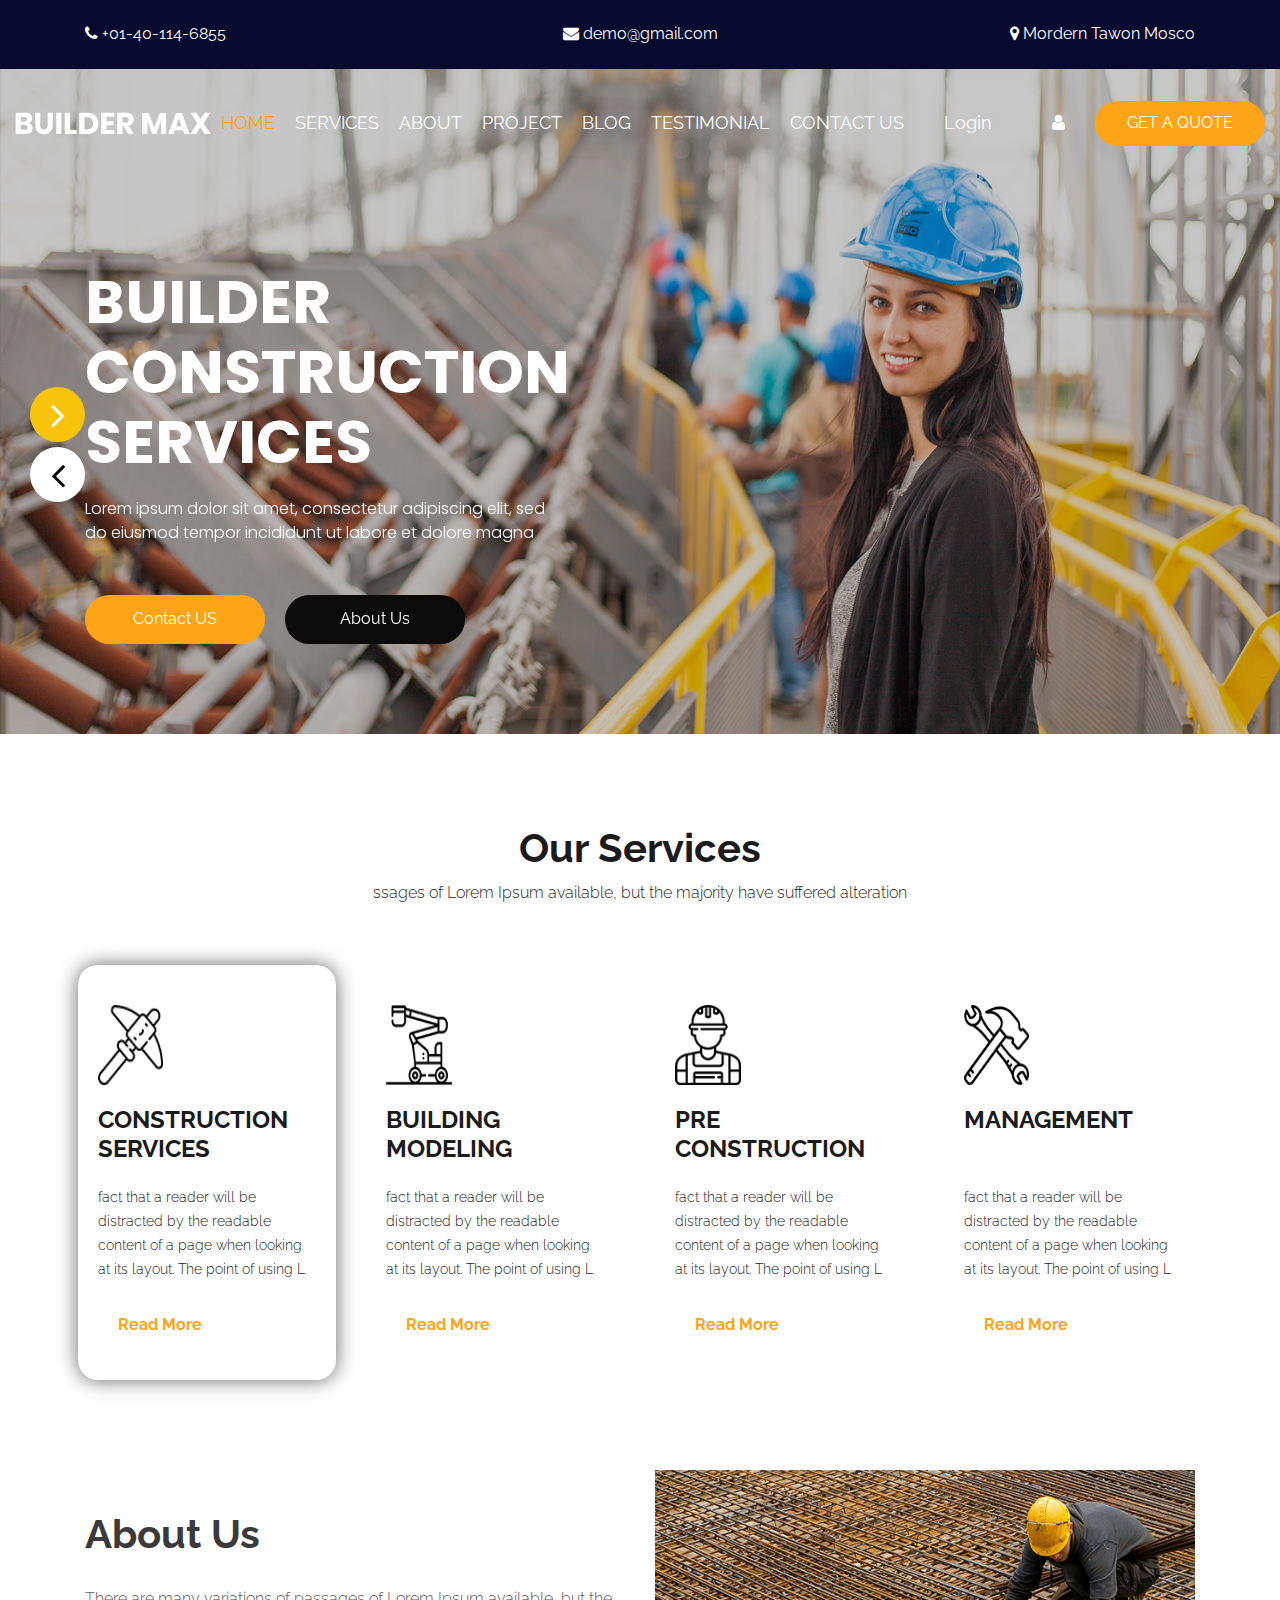
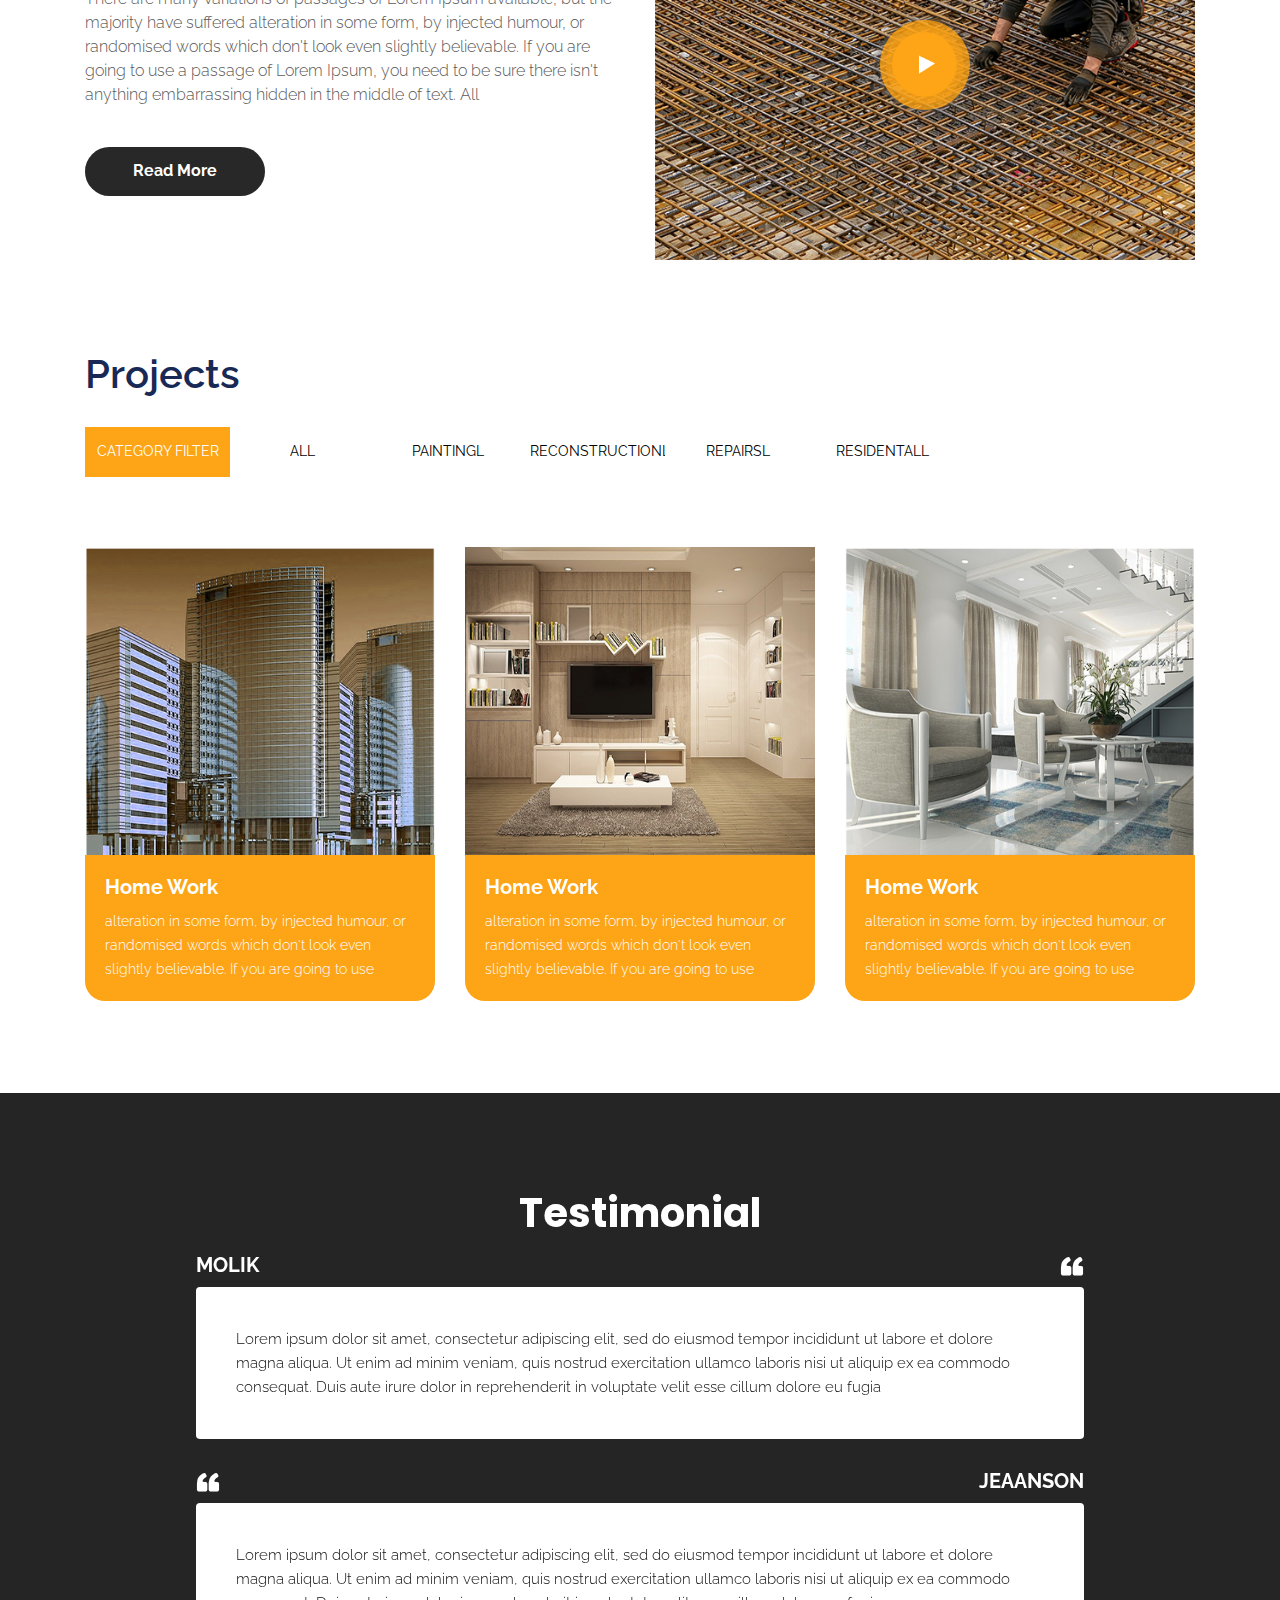
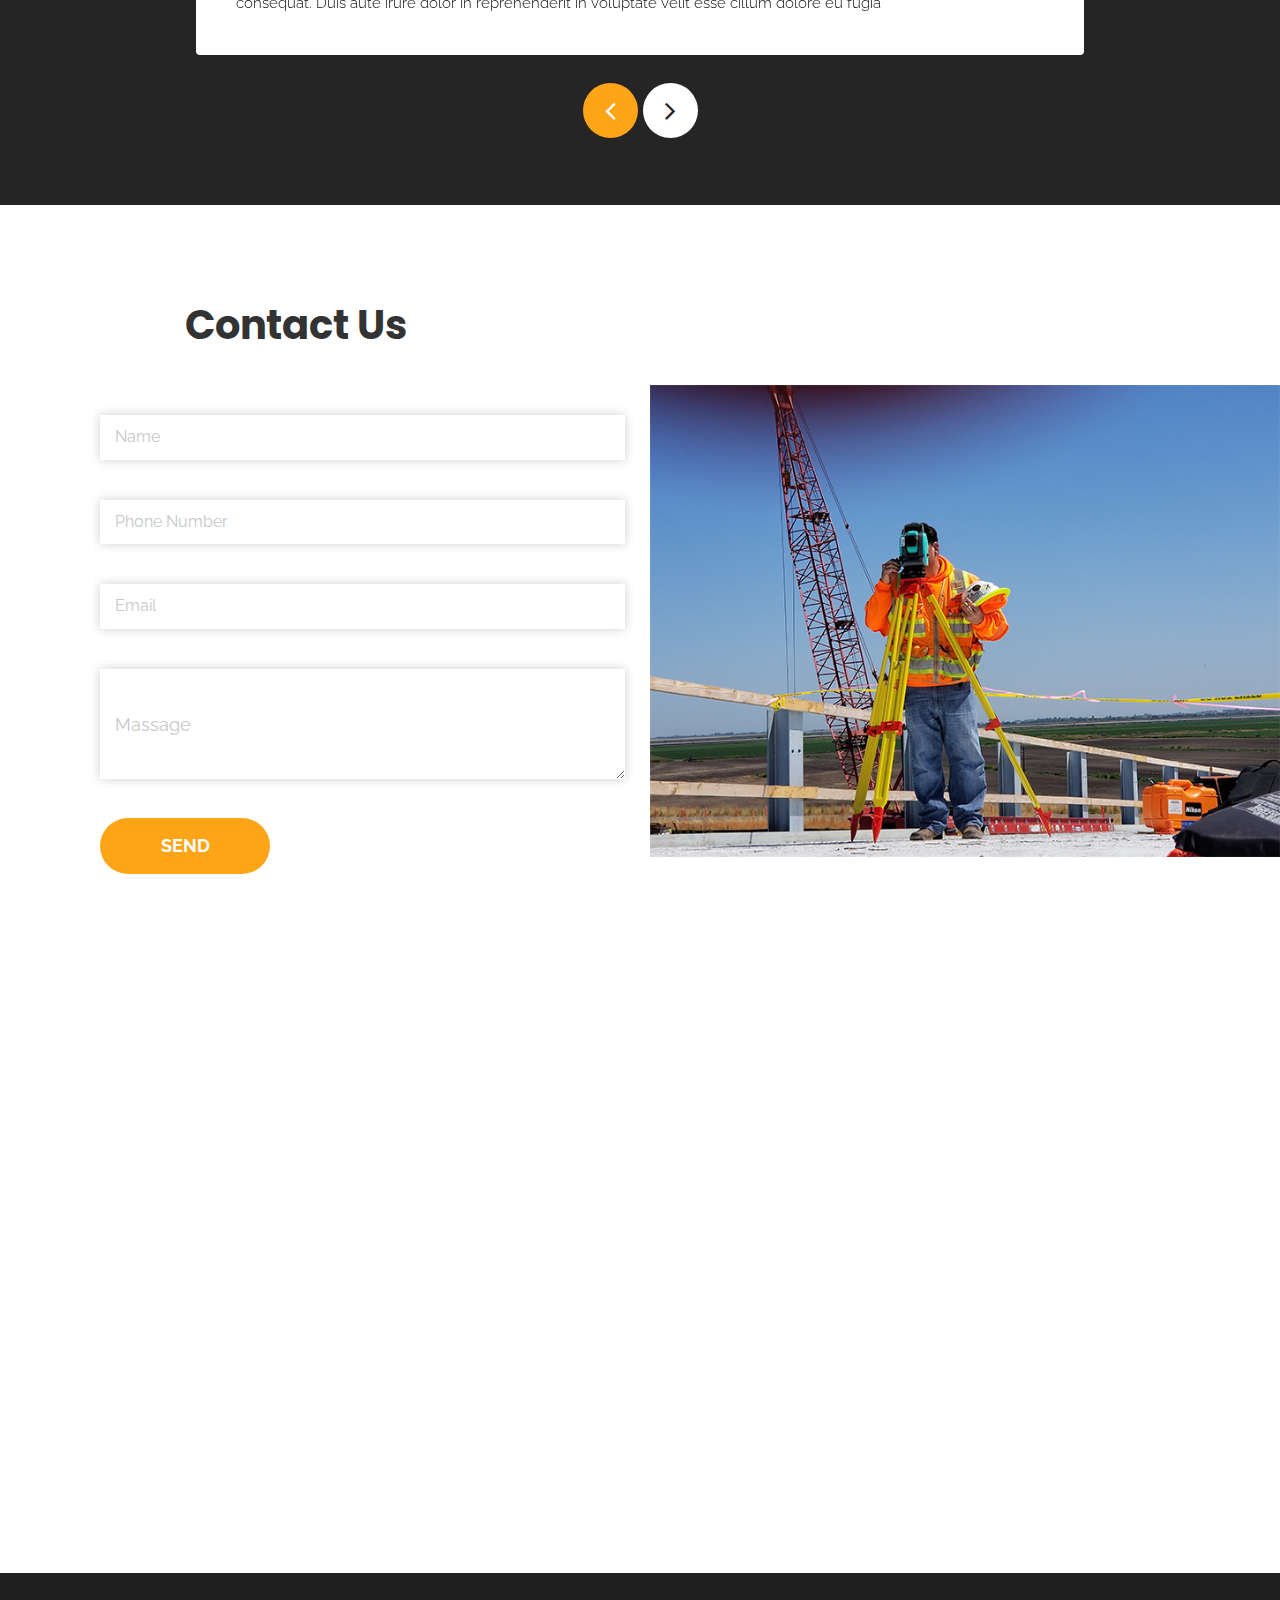
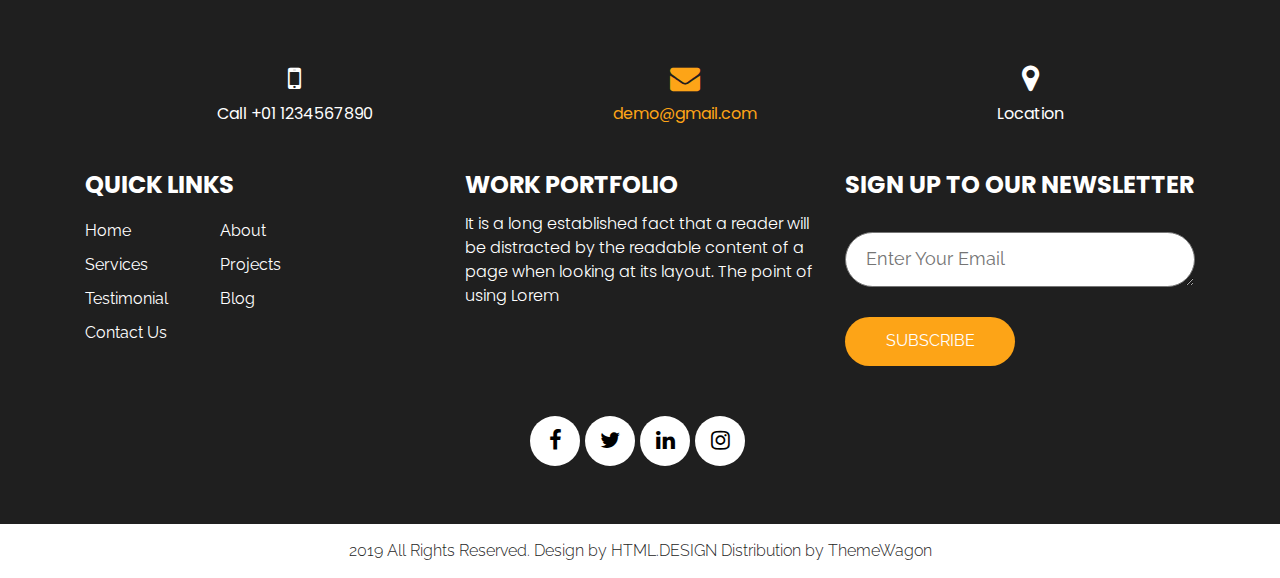
<file: index.html>
<!DOCTYPE html>
<html lang="en">
   <head>
      <!-- basic -->
      <meta charset="utf-8">
      <meta http-equiv="X-UA-Compatible" content="IE=edge">
      <meta name="viewport" content="width=device-width, initial-scale=1">
      <!-- mobile metas -->
      <meta name="viewport" content="width=device-width, initial-scale=1">
      <meta name="viewport" content="initial-scale=1, maximum-scale=1">
      <!-- site metas -->
      <title>Builder Max</title>
      <meta name="keywords" content="">
      <meta name="description" content="">
      <meta name="author" content="">
      <!-- bootstrap css -->
      <link rel="stylesheet" type="text/css" href="css/bootstrap.min.css">
      <!-- style css -->
      <link rel="stylesheet" type="text/css" href="css/style.css">
      <!-- Responsive-->
      <link rel="stylesheet" href="css/responsive.css">
      <!-- fevicon -->
      <link rel="icon" href="images/fevicon.png" type="image/gif" />
      <!-- Scrollbar Custom CSS -->
      <link rel="stylesheet" href="css/jquery.mCustomScrollbar.min.css">
      <!-- Tweaks for older IEs-->
      <link rel="stylesheet" href="https://netdna.bootstrapcdn.com/font-awesome/4.0.3/css/font-awesome.css">
      <!-- fonts -->
      <link href="https://fonts.googleapis.com/css2?family=Raleway:wght@400;500;600;800&family=Sen:wght@400;700;800&display=swap" rel="stylesheet">
   </head>
   <body>
      <!-- header top section start -->
      <div class="header_top_section">
         <div class="container">
            <div class="row">
               <div class="col-sm-12">
                  <div class="header_top_main">
                     <div class="call_text"><a href="#"><i class="fa fa-phone" aria-hidden="true"></i> +01-40-114-6855</a></div>
                     <div class="call_text_2"><a href="#"><i class="fa fa-envelope" aria-hidden="true"></i> demo@gmail.com</a></div>
                     <div class="call_text_1"><a href="#"><i class="fa fa-map-marker" aria-hidden="true"></i> Mordern Tawon Mosco</a></div>
                  </div>
               </div>
            </div>
         </div>
      </div>
      <!-- header top section start -->
      <!-- header section start -->
      <div class="header_section">
         <div class="container-fluid">
            <nav class="navbar navbar-expand-lg navbar-light bg-light">
               <div class="logo"><a href="index.html"><img src="images/logo.png"></a></div>
               <button class="navbar-toggler" type="button" data-toggle="collapse" data-target="#navbarSupportedContent" aria-controls="navbarSupportedContent" aria-expanded="false" aria-label="Toggle navigation">
               <span class="navbar-toggler-icon"></span>
               </button>
               <div class="collapse navbar-collapse" id="navbarSupportedContent">
                  <ul class="navbar-nav ml-auto">
                     <li class="nav-item active">
                        <a class="nav-link" href="index.html">Home</a>
                     </li>
                     <li class="nav-item">
                        <a class="nav-link" href="services.html">Services</a>
                     </li>
                     <li class="nav-item">
                        <a class="nav-link" href="about.html">About</a>
                     </li>
                     <li class="nav-item">
                        <a class="nav-link" href="projects.html">Project</a>
                     </li>
                     <li class="nav-item">
                        <a class="nav-link" href="blog.html">Blog</a>
                     </li>
                     <li class="nav-item">
                        <a class="nav-link" href="testimonial.html">Testimonial</a>
                     </li>
                     <li class="nav-item">
                        <a class="nav-link" href="contact.html">Contact Us</a>
                     </li>
                  </ul>
                  <form class="form-inline my-2 my-lg-0">
                     <div class="login_text">
                        <ul>
                           <li><a href="#">Login</a></li>
                           <li><a href="#"><i class="fa fa-user" aria-hidden="true"></i></a></li>
                        </ul>
                     </div>
                     <div class="quote_btn"><a href="#">Get A Quote</a></div>
                  </form>
               </div>
            </nav>
         </div>
         <!-- banner section start -->
         <div class="banner_section layout_padding">
            <div id="my_slider" class="carousel slide" data-ride="carousel">
               <div class="carousel-inner">
                  <div class="carousel-item active">
                     <div class="container">
                        <div class="row">
                           <div class="col-sm-12">
                              <div class="banner_taital_main">
                                 <h1 class="banner_taital">BUILDER CONSTRUCTION SERVICES</h1>
                                 <p class="banner_text">Lorem ipsum dolor sit amet, consectetur adipiscing elit, sed do eiusmod tempor incididunt ut labore et dolore magna </p>
                                 <div class="btn_main">
                                    <div class="started_text active"><a href="#">Contact US</a></div>
                                    <div class="started_text"><a href="#">About Us</a></div>
                                 </div>
                              </div>
                           </div>
                        </div>
                     </div>
                  </div>
                  <div class="carousel-item">
                     <div class="container">
                        <div class="row">
                           <div class="col-sm-12">
                              <div class="banner_taital_main">
                                 <h1 class="banner_taital">BUILDER CONSTRUCTION SERVICES</h1>
                                 <p class="banner_text">Lorem ipsum dolor sit amet, consectetur adipiscing elit, sed do eiusmod tempor incididunt ut labore et dolore magna </p>
                                 <div class="btn_main">
                                    <div class="started_text active"><a href="#">Contact US</a></div>
                                    <div class="started_text"><a href="#">About Us</a></div>
                                 </div>
                              </div>
                           </div>
                        </div>
                     </div>
                  </div>
                  <div class="carousel-item">
                     <div class="container">
                        <div class="row">
                           <div class="col-sm-12">
                              <div class="banner_taital_main">
                                 <h1 class="banner_taital">BUILDER CONSTRUCTION SERVICES</h1>
                                 <p class="banner_text">Lorem ipsum dolor sit amet, consectetur adipiscing elit, sed do eiusmod tempor incididunt ut labore et dolore magna </p>
                                 <div class="btn_main">
                                    <div class="started_text active"><a href="#">Contact US</a></div>
                                    <div class="started_text"><a href="#">About Us</a></div>
                                 </div>
                              </div>
                           </div>
                        </div>
                     </div>
                  </div>
               </div>
               <a class="carousel-control-prev" href="#my_slider" role="button" data-slide="prev">
               <i class="fa fa-angle-left"></i>
               </a>
               <a class="carousel-control-next" href="#my_slider" role="button" data-slide="next">
               <i class="fa fa-angle-right"></i>
               </a>
            </div>
         </div>
        <!-- banner section end -->
      </div>
      <!-- header section end -->
      <!-- services section start -->
      <div class="services_section layout_padding">
         <div class="container-fluid">
            <div class="row">
               <div class="col-sm-12">
                  <h1 class="services_taital">Our Services</h1>
                  <p class="services_text_1">ssages of Lorem Ipsum available, but the majority have suffered alteration</p>
               </div>
            </div>
            <div class="services_section_2">
               <div class="row">
                  <div class="col-lg-3 col-sm-6">
                     <div class="box_main active">
                        <div class="service_img"><img src="images/icon-1.png"></div>
                        <h4 class="development_text">Construction Services</h4>
                        <p class="services_text">fact that a reader will be distracted by the readable content of a page when looking at its layout. The point of using L</p>
                        <div class="readmore_bt"><a href="#">Read More</a></div>
                     </div>
                  </div>
                  <div class="col-lg-3 col-sm-6">
                     <div class="box_main">
                        <div class="service_img"><img src="images/icon-2.png"></div>
                        <h4 class="development_text">Building Modeling</h4>
                        <p class="services_text">fact that a reader will be distracted by the readable content of a page when looking at its layout. The point of using L</p>
                        <div class="readmore_bt"><a href="#">Read More</a></div>
                     </div>
                  </div>
                  <div class="col-lg-3 col-sm-6">
                     <div class="box_main">
                        <div class="service_img"><img src="images/icon-3.png"></div>
                        <h4 class="development_text">Pre construction</h4>
                        <p class="services_text">fact that a reader will be distracted by the readable content of a page when looking at its layout. The point of using L</p>
                        <div class="readmore_bt"><a href="#">Read More</a></div>
                     </div>
                  </div>
                  <div class="col-lg-3 col-sm-6">
                     <div class="box_main">
                        <div class="service_img"><img src="images/icon-4.png"></div>
                        <h4 class="development_text">Management</h4>
                        <p class="services_text">fact that a reader will be distracted by the readable content of a page when looking at its layout. The point of using L</p>
                        <div class="readmore_bt"><a href="#">Read More</a></div>
                     </div>
                  </div>
               </div>
            </div>
         </div>
      </div>
      <!-- services section end -->
      <!-- about sectuion start -->
      <div class="about_section layout_padding">
         <div class="container">
            <div class="row">
               <div class="col-md-6">
                  <h1 class="about_taital">About Us</h1>
                  <p class="about_text">There are many variations of passages of Lorem Ipsum available, but the majority have suffered alteration in some form, by injected humour, or randomised words which don't look even slightly believable. If you are going to use a passage of Lorem Ipsum, you need to be sure there isn't anything embarrassing hidden in the middle of text. All </p>
                  <div class="read_bt_1"><a href="#">Read More</a></div>
               </div>
               <div class="col-md-6">
                  <div class="about_img">
                     <div class="video_bt">
                        <div class="play_icon"><img src="images/play-icon.png"></div>
                     </div>
                  </div>
               </div>
            </div>
         </div>
      </div>
      <!-- about sectuion end -->
      <!-- projects section start -->
      <div class="projects_section layout_padding">
         <div class="container">
            <div class="row">
               <div class="col-md-12">
                  <h1 class="projects_taital">Projects</h1>
                  <div class="nav-tabs-navigation">
                     <div class="nav-tabs-wrapper">
                        <ul class="nav " data-tabs="tabs">
                           <li class="nav-item">
                              <a class="nav-link active" href="#" data-toggle="tab">Category  filter</a>
                           </li>
                           <li class="nav-item">
                              <a class="nav-link " href="#" data-toggle="tab">All</a>
                           </li>
                           <li class="nav-item">
                              <a class="nav-link " href="#" data-toggle="tab">Paintingl</a>
                           </li>
                           <li class="nav-item">
                              <a class="nav-link " href="#" data-toggle="tab">Reconstructionl</a>
                           </li>
                           <li class="nav-item">
                              <a class="nav-link " href="#" data-toggle="tab">Repairsl</a>
                           </li>
                           <li class="nav-item">
                              <a class="nav-link " href="#" data-toggle="tab">Residentall</a>
                           </li>
                        </ul>
                     </div>
                  </div>
               </div>
            </div>
         </div>
         <div class="projects_section_2 layout_padding">
            <div class="container">
               <div class="pets_section">
                  <div class="pets_section_2">
                     <div id="main_slider" class="carousel slide" data-ride="carousel">
                        <div class="carousel-inner">
                           <div class="carousel-item active">
                              <div class="row">
                                 <div class="col-md-4">
                                    <div class="container_main">
                                       <img src="images/img-1.png" alt="" class="image">
                                       <div class="overlay">
                                          <div class="text">
                                             <h4 class="some_text"><i class="fa fa-link" aria-hidden="true"></i></h4>
                                          </div>
                                       </div>
                                    </div>
                                    <div class="project_main">
                                       <h2 class="work_text">Home Work</h2>
                                       <p class="dummy_text">alteration in some form, by injected humour, or randomised words which don't look even slightly believable. If you are going to use</p>
                                    </div>
                                 </div>
                                 <div class="col-md-4">
                                    <div class="container_main">
                                       <img src="images/img-2.png" alt="" class="image">
                                       <div class="overlay">
                                          <div class="text">
                                             <h4 class="some_text"><i class="fa fa-link" aria-hidden="true"></i></h4>
                                          </div>
                                       </div>
                                    </div>
                                    <div class="project_main">
                                       <h2 class="work_text">Home Work</h2>
                                       <p class="dummy_text">alteration in some form, by injected humour, or randomised words which don't look even slightly believable. If you are going to use</p>
                                    </div>
                                 </div>
                                 <div class="col-md-4">
                                    <div class="container_main">
                                       <img src="images/img-3.png" alt="" class="image">
                                       <div class="overlay">
                                          <div class="text">
                                             <h4 class="some_text"><i class="fa fa-link" aria-hidden="true"></i></h4>
                                          </div>
                                       </div>
                                    </div>
                                    <div class="project_main">
                                       <h2 class="work_text">Home Work</h2>
                                        <p class="dummy_text">alteration in some form, by injected humour, or randomised words which don't look even slightly believable. If you are going to use</p>
                                    </div>
                                 </div>
                              </div>
                           </div>
                           <div class="carousel-item">
                              <div class="row">
                                 <div class="col-md-4">
                                    <div class="container_main">
                                       <img src="images/img-1.png" alt="" class="image">
                                       <div class="overlay">
                                          <div class="text">
                                             <h4 class="some_text"><i class="fa fa-link" aria-hidden="true"></i></h4>
                                          </div>
                                       </div>
                                    </div>
                                    <div class="project_main">
                                       <h2 class="work_text">Home Work</h2>
                                       <p class="dummy_text">alteration in some form, by injected humour, or randomised words which don't look even slightly believable. If you are going to use</p>
                                    </div>
                                 </div>
                                 <div class="col-md-4">
                                    <div class="container_main">
                                       <img src="images/img-2.png" alt="" class="image">
                                       <div class="overlay">
                                          <div class="text">
                                             <h4 class="some_text"><i class="fa fa-link" aria-hidden="true"></i></h4>
                                          </div>
                                       </div>
                                    </div>
                                    <div class="project_main">
                                       <h2 class="work_text">Home Work</h2>
                                       <p class="dummy_text">alteration in some form, by injected humour, or randomised words which don't look even slightly believable. If you are going to use</p>
                                    </div>
                                 </div>
                                 <div class="col-md-4">
                                    <div class="container_main">
                                       <img src="images/img-3.png" alt="" class="image">
                                       <div class="overlay">
                                          <div class="text">
                                             <h4 class="some_text"><i class="fa fa-link" aria-hidden="true"></i></h4>
                                          </div>
                                       </div>
                                    </div>
                                    <div class="project_main">
                                       <h2 class="work_text">Home Work</h2>
                                       <p class="dummy_text">alteration in some form, by injected humour, or randomised words which don't look even slightly believable. If you are going to use</p>
                                    </div>
                                 </div>
                              </div>
                           </div>
                           <div class="carousel-item">
                              <div class="row">
                                 <div class="col-md-4">
                                    <div class="container_main">
                                       <img src="images/img-1.png" alt="" class="image">
                                       <div class="overlay">
                                          <div class="text">
                                             <h4 class="some_text"><i class="fa fa-link" aria-hidden="true"></i></h4>
                                          </div>
                                       </div>
                                    </div>
                                    <div class="project_main">
                                       <h2 class="work_text">Home Work</h2>
                                       <p class="dummy_text">alteration in some form, by injected humour, or randomised words which don't look even slightly believable. If you are going to use</p>
                                    </div>
                                 </div>
                                 <div class="col-md-4">
                                    <div class="container_main">
                                       <img src="images/img-2.png" alt="" class="image">
                                       <div class="overlay">
                                          <div class="text">
                                             <h4 class="some_text"><i class="fa fa-link" aria-hidden="true"></i></h4>
                                          </div>
                                       </div>
                                    </div>
                                    <div class="project_main">
                                       <h2 class="work_text">Home Work</h2>
                                       <p class="dummy_text">alteration in some form, by injected humour, or randomised words which don't look even slightly believable. If you are going to use</p>
                                    </div>
                                 </div>
                                 <div class="col-md-4">
                                    <div class="container_main">
                                       <img src="images/img-3.png" alt="" class="image">
                                       <div class="overlay">
                                          <div class="text">
                                             <h4 class="some_text"><i class="fa fa-link" aria-hidden="true"></i></h4>
                                          </div>
                                       </div>
                                    </div>
                                    <div class="project_main">
                                       <h2 class="work_text">Home Work</h2>
                                       <p class="dummy_text">alteration in some form, by injected humour, or randomised words which don't look even slightly believable. If you are going to use</p>
                                    </div>
                                 </div>
                              </div>
                           </div>
                        </div>
                        </a>
                     </div>
                  </div>
               </div>
            </div>
         </div>
      </div>
      <!-- projects section end -->
      <!-- testimonial section start -->
      <div class="testimonial_section layout_padding">
         <div class="container">
            <div id="costum_slider" class="carousel slide" data-ride="carousel">
               <div class="carousel-inner">
                  <div class="carousel-item active">
                     <div class="row">
                        <div class="col-md-12">
                           <h1 class="testimonial_taital">Testimonial</h1>
                          <div class="testimonial_section_2">
                              <h2 class="client_name_text">Molik <span style="float: right;"><img src="images/quick-icon.png"></span></h2>
                              <p class="textimonial_text">Lorem ipsum dolor sit amet, consectetur adipiscing elit, sed do eiusmod tempor incididunt ut labore et dolore magna aliqua. Ut enim ad minim veniam, quis nostrud exercitation ullamco laboris nisi ut aliquip ex ea commodo consequat. Duis aute irure dolor in reprehenderit in voluptate velit esse cillum dolore eu fugia</p>
                          </div>
                          <div class="testimonial_section_2">
                              <h2 class="client_name_text"><img src="images/quick-icon.png"> <span style="float: right;">jeaanson</span></h2>
                              <p class="textimonial_text">Lorem ipsum dolor sit amet, consectetur adipiscing elit, sed do eiusmod tempor incididunt ut labore et dolore magna aliqua. Ut enim ad minim veniam, quis nostrud exercitation ullamco laboris nisi ut aliquip ex ea commodo consequat. Duis aute irure dolor in reprehenderit in voluptate velit esse cillum dolore eu fugia</p>
                          </div>
                        </div>
                     </div>
                  </div>
                  <div class="carousel-item">
                     <div class="row">
                        <div class="col-md-12">
                           <h1 class="testimonial_taital">Testimonial</h1>
                          <div class="testimonial_section_2">
                              <h2 class="client_name_text">Molik <span style="float: right;"><img src="images/quick-icon.png"></span></h2>
                              <p class="textimonial_text">Lorem ipsum dolor sit amet, consectetur adipiscing elit, sed do eiusmod tempor incididunt ut labore et dolore magna aliqua. Ut enim ad minim veniam, quis nostrud exercitation ullamco laboris nisi ut aliquip ex ea commodo consequat. Duis aute irure dolor in reprehenderit in voluptate velit esse cillum dolore eu fugia</p>
                          </div>
                          <div class="testimonial_section_2">
                              <h2 class="client_name_text"><img src="images/quick-icon.png"> <span style="float: right;">jeaanson</span></h2>
                              <p class="textimonial_text">Lorem ipsum dolor sit amet, consectetur adipiscing elit, sed do eiusmod tempor incididunt ut labore et dolore magna aliqua. Ut enim ad minim veniam, quis nostrud exercitation ullamco laboris nisi ut aliquip ex ea commodo consequat. Duis aute irure dolor in reprehenderit in voluptate velit esse cillum dolore eu fugia</p>
                          </div>
                        </div>
                     </div>
                  </div>
                  <div class="carousel-item">
                     <div class="row">
                        <div class="col-md-12">
                           <h1 class="testimonial_taital">Testimonial</h1>
                          <div class="testimonial_section_2">
                              <h2 class="client_name_text">Molik <span style="float: right;"><img src="images/quick-icon.png"></span></h2>
                              <p class="textimonial_text">Lorem ipsum dolor sit amet, consectetur adipiscing elit, sed do eiusmod tempor incididunt ut labore et dolore magna aliqua. Ut enim ad minim veniam, quis nostrud exercitation ullamco laboris nisi ut aliquip ex ea commodo consequat. Duis aute irure dolor in reprehenderit in voluptate velit esse cillum dolore eu fugia</p>
                          </div>
                          <div class="testimonial_section_2">
                              <h2 class="client_name_text"><img src="images/quick-icon.png"> <span style="float: right;">jeaanson</span></h2>
                              <p class="textimonial_text">Lorem ipsum dolor sit amet, consectetur adipiscing elit, sed do eiusmod tempor incididunt ut labore et dolore magna aliqua. Ut enim ad minim veniam, quis nostrud exercitation ullamco laboris nisi ut aliquip ex ea commodo consequat. Duis aute irure dolor in reprehenderit in voluptate velit esse cillum dolore eu fugia</p>
                          </div>
                        </div>
                     </div>
                  </div>
               </div>
               <a class="carousel-control-prev" href="#costum_slider" role="button" data-slide="prev">
                 <i class="fa fa-angle-left"></i>
               </a>
               <a class="carousel-control-next" href="#costum_slider" role="button" data-slide="next">
                 <i class="fa fa-angle-right"></i>
               </a>
            </div>
         </div>
      </div>
      <!-- testimonial section end -->
      <!-- contact section start -->
      <div class="contact_section layout_padding">
         <div class="container">
            <div class="row">
               <div class="col-md-12">
                  <h1 class="contact_taital">Contact Us</h1>
               </div>
            </div>
         </div>
         <div class="container-fluid">
            <div class="contact_section_2">
               <div class="row">
                  <div class="col-md-6">
                     <form action="">
                        <div class="mail_section_1">
                           <input type="text" class="mail_text" placeholder="Name" name="Name">
                           <input type="text" class="mail_text" placeholder="Phone Number" name="Phone Number"> 
                           <input type="text" class="mail_text" placeholder="Email" name="Email">
                           <textarea class="massage-bt" placeholder="Massage" rows="5" id="comment" name="Massage"></textarea>
                           <div class="send_bt"><a href="#">SEND</a></div>
                        </div>
                     </form>
                  </div>
                  <div class="col-md-6 padding_left_15">
                     <div class="contact_img"><img src="images/contact-img.png"></div>
                  </div>
               </div>
            </div>
         </div>
         <div class="map_main">
            <div class="map-responsive">
               <iframe src="https://www.google.com/maps/embed/v1/place?key=AIzaSyA0s1a7phLN0iaD6-UE7m4qP-z21pH0eSc&amp;q=Eiffel+Tower+Paris+France" width="600" height="600" frameborder="0" style="border:0; width: 100%;" allowfullscreen=""></iframe>
            </div>
         </div>
      </div>
      <!-- contact section end -->
      <!-- footer section start -->
      <div class="footer_section layout_padding">
         <div class="container">
            <div class="row">
               <div class="col-md-12">
                  <div class="location_text">
                     <ul>
                        <li>
                           <a href="#"><span class="padding_15"><i class="fa fa-mobile" aria-hidden="true"></i></span> <br>Call +01 1234567890</a>
                        </li>
                        <li class="active">
                           <a href="#"><span class="padding_15"><i class="fa fa-envelope" aria-hidden="true"></i></span> <br>demo@gmail.com</a>
                        </li>
                        <li>
                           <a href="#"><span class="padding_15"><i class="fa fa-map-marker" aria-hidden="true"></i></span> <br>Location</a>
                        </li> 
                     </ul>
                  </div>
               </div>
            </div>
            <div class="footer_section_2">
               <div class="row">
                  <div class="col-md-4">
                     <h2 class="useful_text">QUICK LINKS</h2>
                     <div class="footer_menu">
                        <ul>
                           <li><a href="index.html">Home</a></li>
                           <li><a href="about.html">About</a></li>
                           <li><a href="services.html">Services</a></li>
                           <li><a href="projects.html">Projects</a></li>
                           <li><a href="testimonial.html">Testimonial</a></li>
                           <li><a href="blog.html">Blog</a></li>
                           <li><a href="contact.html">Contact Us</a></li>
                        </ul>
                     </div>
                  </div>
                  <div class="col-md-4">
                     <h2 class="useful_text">Work Portfolio</h2>
                     <p class="lorem_text">It is a long established fact that a reader will be distracted by the readable content of a page when looking at its layout. The point of using Lorem</p>
                  </div>
                  <div class="col-md-4">
                     <h2 class="useful_text">SIGN UP TO OUR NEWSLETTER</h2>
                     <div class="form-group">
                        <textarea class="update_mail" placeholder="Enter Your Email" rows="5" id="comment" name="Enter Your Email"></textarea>
                        <div class="subscribe_bt"><a href="#">Subscribe</a></div>
                     </div>
                  </div>
               </div>
            </div>
            <div class="social_icon">
               <ul>
                  <li>
                     <a href="#"><i class="fa fa-facebook" aria-hidden="true"></i></a>
                  </li>
                  <li>
                     <a href="#"><i class="fa fa-twitter" aria-hidden="true"></i></a>
                  </li>
                  <li>
                     <a href="#"><i class="fa fa-linkedin" aria-hidden="true"></i></a>
                  </li>
                  <li>
                     <a href="#"><i class="fa fa-instagram" aria-hidden="true"></i></a>
                  </li>
               </ul>
            </div>
         </div>
      </div>
      <!-- footer section end -->
      <!-- copyright section start -->
      <div class="copyright_section">
         <div class="container">
            <div class="row">
               <div class="col-sm-12">
                  <p class="copyright_text">2019 All Rights Reserved. Design by <a href="https://html.design" rel="nofollow">HTML.DESIGN</a> Distribution by <a href="https://themewagon.com">ThemeWagon</a></p>
               </div>
            </div>
         </div>
      </div>
      <!-- copyright section end -->
      <!-- Javascript files-->
      <script src="js/jquery.min.js"></script>
      <script src="js/popper.min.js"></script>
      <script src="js/bootstrap.bundle.min.js"></script>
      <script src="js/jquery-3.0.0.min.js"></script>
      <script src="js/plugin.js"></script>
   </body>
</html>
</file>
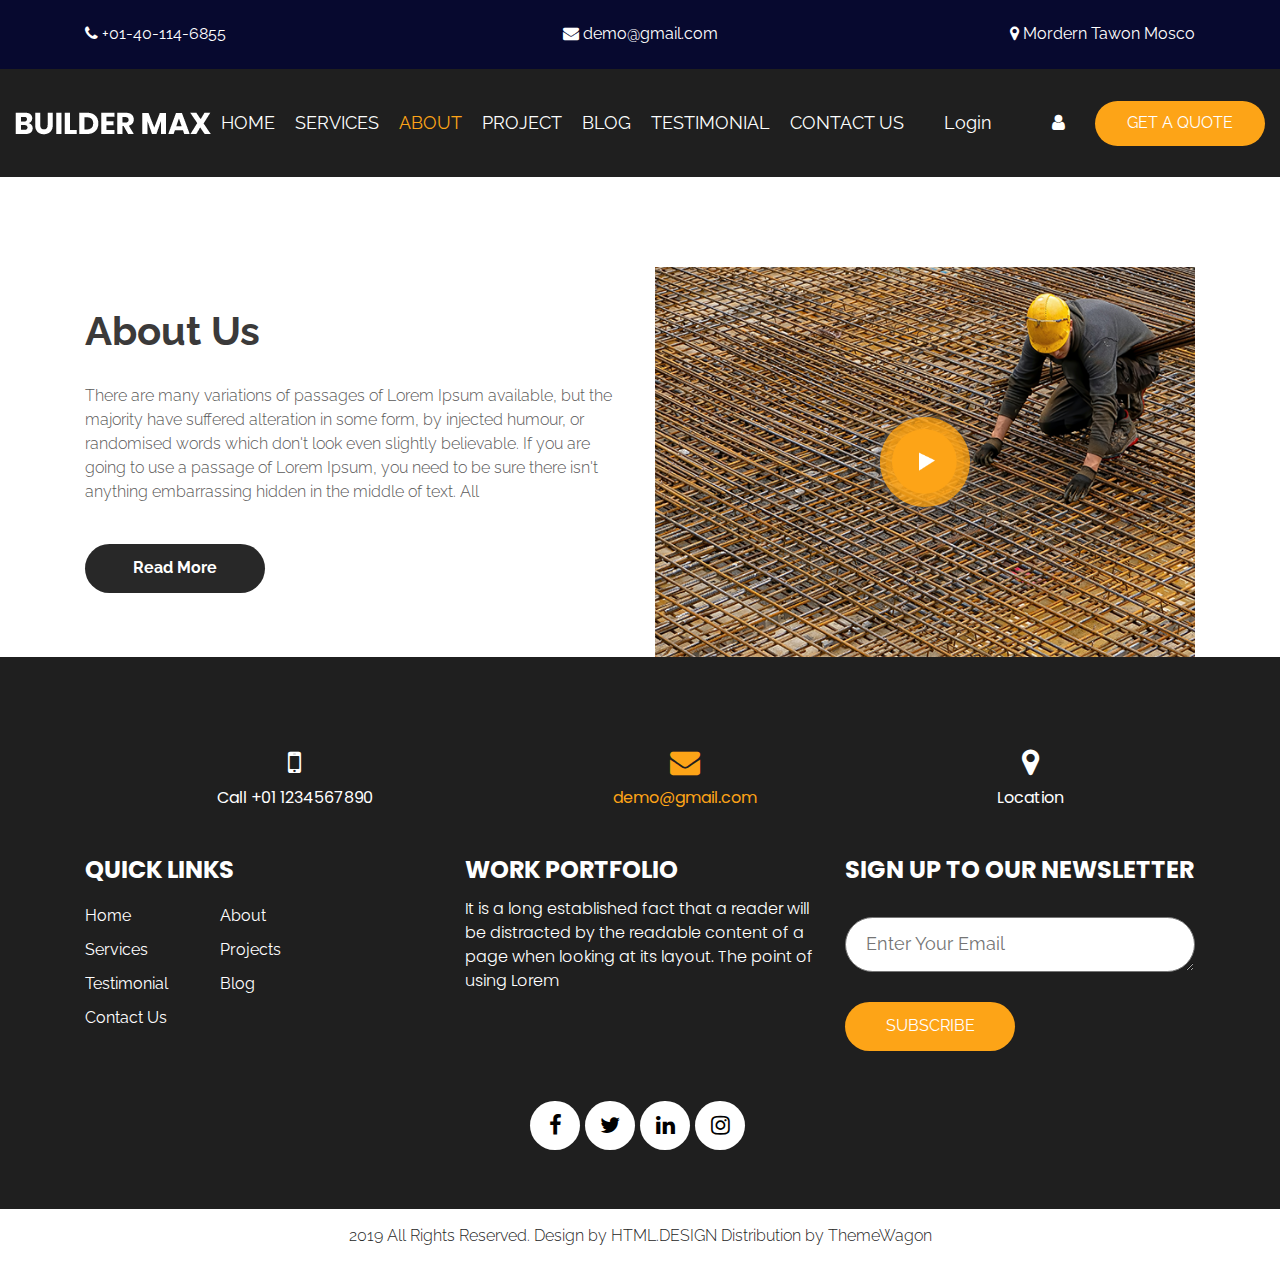
<file: about.html>
<!DOCTYPE html>
<html lang="en">
   <head>
      <!-- basic -->
      <meta charset="utf-8">
      <meta http-equiv="X-UA-Compatible" content="IE=edge">
      <meta name="viewport" content="width=device-width, initial-scale=1">
      <!-- mobile metas -->
      <meta name="viewport" content="width=device-width, initial-scale=1">
      <meta name="viewport" content="initial-scale=1, maximum-scale=1">
      <!-- site metas -->
      <title>About</title>
      <meta name="keywords" content="">
      <meta name="description" content="">
      <meta name="author" content="">
      <!-- bootstrap css -->
      <link rel="stylesheet" type="text/css" href="css/bootstrap.min.css">
      <!-- style css -->
      <link rel="stylesheet" type="text/css" href="css/style.css">
      <!-- Responsive-->
      <link rel="stylesheet" href="css/responsive.css">
      <!-- fevicon -->
      <link rel="icon" href="images/fevicon.png" type="image/gif" />
      <!-- Scrollbar Custom CSS -->
      <link rel="stylesheet" href="css/jquery.mCustomScrollbar.min.css">
      <!-- Tweaks for older IEs-->
      <link rel="stylesheet" href="https://netdna.bootstrapcdn.com/font-awesome/4.0.3/css/font-awesome.css">
      <!-- fonts -->
      <link href="https://fonts.googleapis.com/css2?family=Raleway:wght@400;500;600;800&family=Sen:wght@400;700;800&display=swap" rel="stylesheet">
   </head>
   <body>
      <!-- header top section start -->
      <div class="header_top_section">
         <div class="container">
            <div class="row">
               <div class="col-sm-12">
                  <div class="header_top_main">
                     <div class="call_text"><a href="#"><i class="fa fa-phone" aria-hidden="true"></i> +01-40-114-6855</a></div>
                     <div class="call_text_2"><a href="#"><i class="fa fa-envelope" aria-hidden="true"></i> demo@gmail.com</a></div>
                     <div class="call_text_1"><a href="#"><i class="fa fa-map-marker" aria-hidden="true"></i> Mordern Tawon Mosco</a></div>
                  </div>
               </div>
            </div>
         </div>
      </div>
      <!-- header top section start -->
      <!-- header section start -->
      <div class="header_section header_bg">
         <div class="container-fluid">
            <nav class="navbar navbar-expand-lg navbar-light bg-light">
               <div class="logo"><a href="index.html"><img src="images/logo.png"></a></div>
               <button class="navbar-toggler" type="button" data-toggle="collapse" data-target="#navbarSupportedContent" aria-controls="navbarSupportedContent" aria-expanded="false" aria-label="Toggle navigation">
               <span class="navbar-toggler-icon"></span>
               </button>
               <div class="collapse navbar-collapse" id="navbarSupportedContent">
                  <ul class="navbar-nav ml-auto">
                     <li class="nav-item">
                        <a class="nav-link" href="index.html">Home</a>
                     </li>
                     <li class="nav-item">
                        <a class="nav-link" href="services.html">Services</a>
                     </li>
                     <li class="nav-item active">
                        <a class="nav-link" href="about.html">About</a>
                     </li>
                     <li class="nav-item">
                        <a class="nav-link" href="projects.html">Project</a>
                     </li>
                     <li class="nav-item">
                        <a class="nav-link" href="blog.html">Blog</a>
                     </li>
                     <li class="nav-item">
                        <a class="nav-link" href="testimonial.html">Testimonial</a>
                     </li>
                     <li class="nav-item">
                        <a class="nav-link" href="contact.html">Contact Us</a>
                     </li>
                  </ul>
                  <form class="form-inline my-2 my-lg-0">
                     <div class="login_text">
                        <ul>
                           <li><a href="#">Login</a></li>
                           <li><a href="#"><i class="fa fa-user" aria-hidden="true"></i></a></li>
                        </ul>
                     </div>
                     <div class="quote_btn"><a href="#">Get A Quote</a></div>
                  </form>
               </div>
            </nav>
         </div>
      </div>
      <!-- header section end -->
      <!-- about sectuion start -->
      <div class="about_section layout_padding">
         <div class="container">
            <div class="row">
               <div class="col-md-6">
                  <h1 class="about_taital">About Us</h1>
                  <p class="about_text">There are many variations of passages of Lorem Ipsum available, but the majority have suffered alteration in some form, by injected humour, or randomised words which don't look even slightly believable. If you are going to use a passage of Lorem Ipsum, you need to be sure there isn't anything embarrassing hidden in the middle of text. All </p>
                  <div class="read_bt_1"><a href="#">Read More</a></div>
               </div>
               <div class="col-md-6">
                  <div class="about_img">
                     <div class="video_bt">
                        <div class="play_icon"><img src="images/play-icon.png"></div>
                     </div>
                  </div>
               </div>
            </div>
         </div>
      </div>
      <!-- about sectuion end -->
      <!-- footer section start -->
      <div class="footer_section layout_padding">
         <div class="container">
            <div class="row">
               <div class="col-md-12">
                  <div class="location_text">
                     <ul>
                        <li>
                           <a href="#"><span class="padding_15"><i class="fa fa-mobile" aria-hidden="true"></i></span> <br>Call +01 1234567890</a>
                        </li>
                        <li class="active">
                           <a href="#"><span class="padding_15"><i class="fa fa-envelope" aria-hidden="true"></i></span> <br>demo@gmail.com</a>
                        </li>
                        <li>
                           <a href="#"><span class="padding_15"><i class="fa fa-map-marker" aria-hidden="true"></i></span> <br>Location</a>
                        </li> 
                     </ul>
                  </div>
               </div>
            </div>
            <div class="footer_section_2">
               <div class="row">
                  <div class="col-md-4">
                     <h2 class="useful_text">QUICK LINKS</h2>
                     <div class="footer_menu">
                        <ul>
                           <li><a href="index.html">Home</a></li>
                           <li><a href="about.html">About</a></li>
                           <li><a href="services.html">Services</a></li>
                           <li><a href="projects.html">Projects</a></li>
                           <li><a href="testimonial.html">Testimonial</a></li>
                           <li><a href="blog.html">Blog</a></li>
                           <li><a href="contact.html">Contact Us</a></li>
                        </ul>
                     </div>
                  </div>
                  <div class="col-md-4">
                     <h2 class="useful_text">Work Portfolio</h2>
                     <p class="lorem_text">It is a long established fact that a reader will be distracted by the readable content of a page when looking at its layout. The point of using Lorem</p>
                  </div>
                  <div class="col-md-4">
                     <h2 class="useful_text">SIGN UP TO OUR NEWSLETTER</h2>
                     <div class="form-group">
                        <textarea class="update_mail" placeholder="Enter Your Email" rows="5" id="comment" name="Enter Your Email"></textarea>
                        <div class="subscribe_bt"><a href="#">Subscribe</a></div>
                     </div>
                  </div>
               </div>
            </div>
            <div class="social_icon">
               <ul>
                  <li>
                     <a href="#"><i class="fa fa-facebook" aria-hidden="true"></i></a>
                  </li>
                  <li>
                     <a href="#"><i class="fa fa-twitter" aria-hidden="true"></i></a>
                  </li>
                  <li>
                     <a href="#"><i class="fa fa-linkedin" aria-hidden="true"></i></a>
                  </li>
                  <li>
                     <a href="#"><i class="fa fa-instagram" aria-hidden="true"></i></a>
                  </li>
               </ul>
            </div>
         </div>
      </div>
      <!-- footer section end -->
      <!-- copyright section start -->
      <div class="copyright_section">
         <div class="container">
            <div class="row">
               <div class="col-sm-12">
                  <p class="copyright_text">2019 All Rights Reserved. Design by <a href="https://html.design" rel="nofollow">HTML.DESIGN</a> Distribution by <a href="https://themewagon.com">ThemeWagon</a></p>
               </div>
            </div>
         </div>
      </div>
      <!-- copyright section end -->
      <!-- Javascript files-->
      <script src="js/jquery.min.js"></script>
      <script src="js/popper.min.js"></script>
      <script src="js/bootstrap.bundle.min.js"></script>
      <script src="js/jquery-3.0.0.min.js"></script>
      <script src="js/plugin.js"></script>
   </body>
</html>
</file>
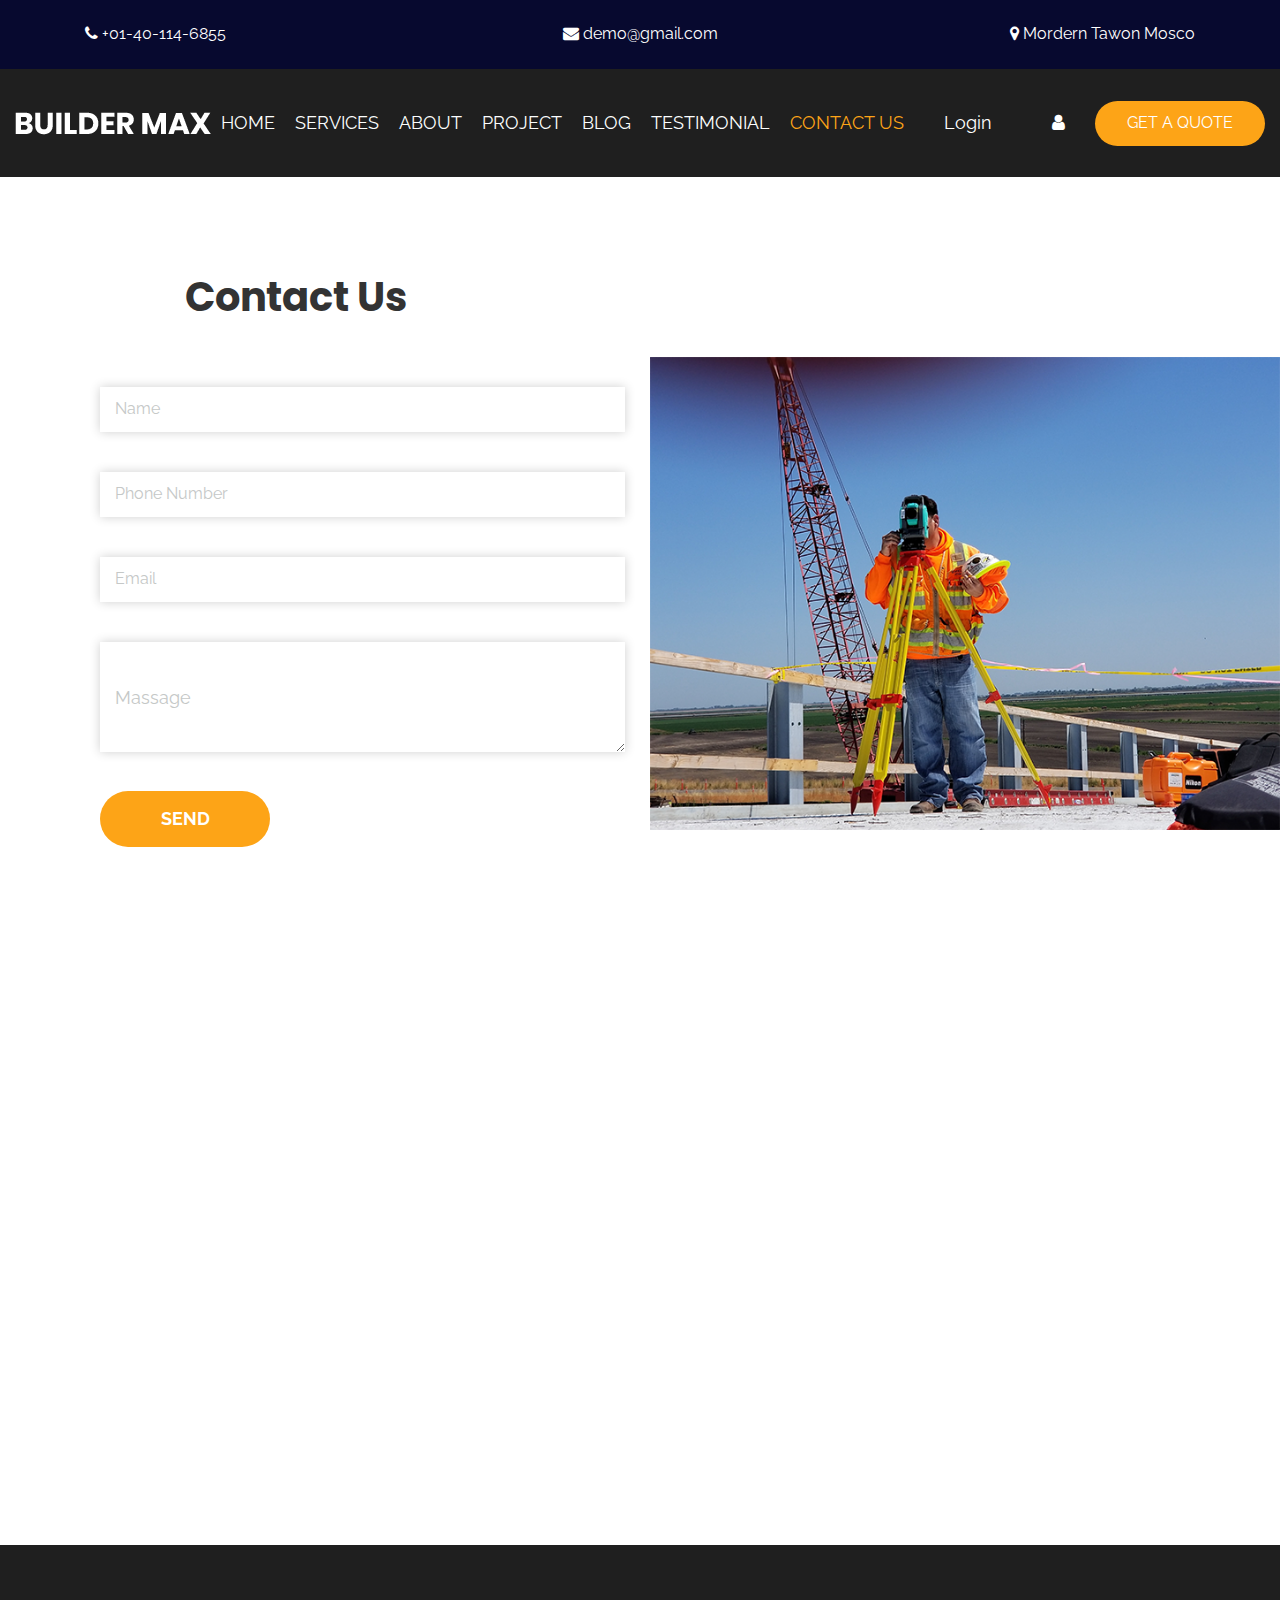
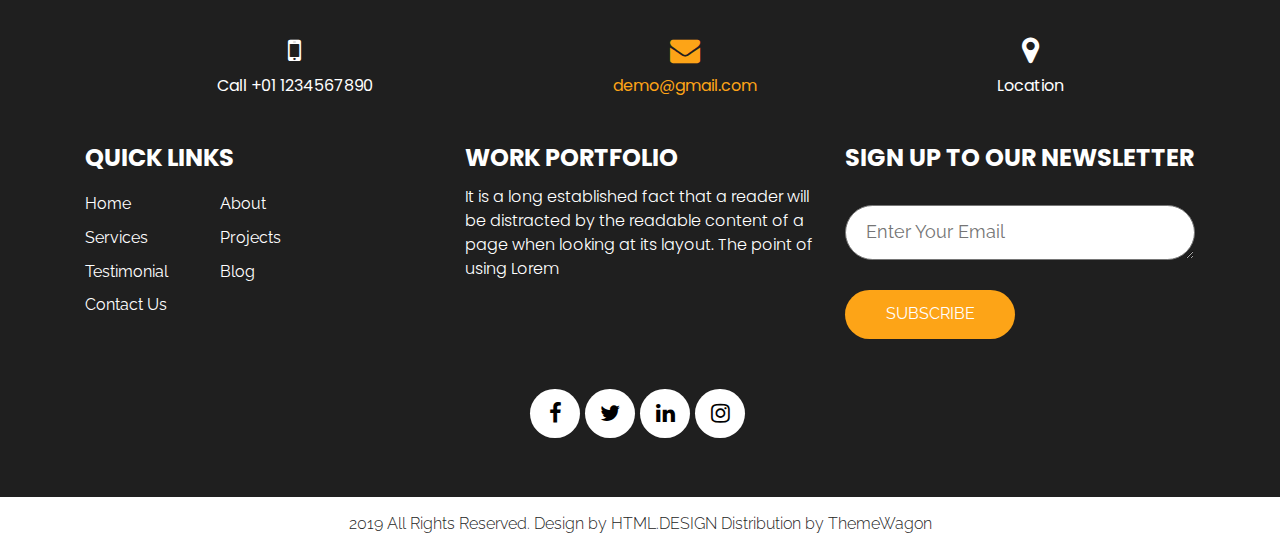
<file: contact.html>
<!DOCTYPE html>
<html lang="en">
   <head>
      <!-- basic -->
      <meta charset="utf-8">
      <meta http-equiv="X-UA-Compatible" content="IE=edge">
      <meta name="viewport" content="width=device-width, initial-scale=1">
      <!-- mobile metas -->
      <meta name="viewport" content="width=device-width, initial-scale=1">
      <meta name="viewport" content="initial-scale=1, maximum-scale=1">
      <!-- site metas -->
      <title>Contact</title>
      <meta name="keywords" content="">
      <meta name="description" content="">
      <meta name="author" content="">
      <!-- bootstrap css -->
      <link rel="stylesheet" type="text/css" href="css/bootstrap.min.css">
      <!-- style css -->
      <link rel="stylesheet" type="text/css" href="css/style.css">
      <!-- Responsive-->
      <link rel="stylesheet" href="css/responsive.css">
      <!-- fevicon -->
      <link rel="icon" href="images/fevicon.png" type="image/gif" />
      <!-- Scrollbar Custom CSS -->
      <link rel="stylesheet" href="css/jquery.mCustomScrollbar.min.css">
      <!-- Tweaks for older IEs-->
      <link rel="stylesheet" href="https://netdna.bootstrapcdn.com/font-awesome/4.0.3/css/font-awesome.css">
      <!-- fonts -->
      <link href="https://fonts.googleapis.com/css2?family=Raleway:wght@400;500;600;800&family=Sen:wght@400;700;800&display=swap" rel="stylesheet">
   </head>
   <body>
      <!-- header top section start -->
      <div class="header_top_section">
         <div class="container">
            <div class="row">
               <div class="col-sm-12">
                  <div class="header_top_main">
                     <div class="call_text"><a href="#"><i class="fa fa-phone" aria-hidden="true"></i> +01-40-114-6855</a></div>
                     <div class="call_text_2"><a href="#"><i class="fa fa-envelope" aria-hidden="true"></i> demo@gmail.com</a></div>
                     <div class="call_text_1"><a href="#"><i class="fa fa-map-marker" aria-hidden="true"></i> Mordern Tawon Mosco</a></div>
                  </div>
               </div>
            </div>
         </div>
      </div>
      <!-- header top section start -->
      <!-- header section start -->
      <div class="header_section header_bg">
         <div class="container-fluid">
            <nav class="navbar navbar-expand-lg navbar-light bg-light">
               <div class="logo"><a href="index.html"><img src="images/logo.png"></a></div>
               <button class="navbar-toggler" type="button" data-toggle="collapse" data-target="#navbarSupportedContent" aria-controls="navbarSupportedContent" aria-expanded="false" aria-label="Toggle navigation">
               <span class="navbar-toggler-icon"></span>
               </button>
               <div class="collapse navbar-collapse" id="navbarSupportedContent">
                  <ul class="navbar-nav ml-auto">
                     <li class="nav-item">
                        <a class="nav-link" href="index.html">Home</a>
                     </li>
                     <li class="nav-item">
                        <a class="nav-link" href="services.html">Services</a>
                     </li>
                     <li class="nav-item">
                        <a class="nav-link" href="about.html">About</a>
                     </li>
                     <li class="nav-item">
                        <a class="nav-link" href="projects.html">Project</a>
                     </li>
                     <li class="nav-item">
                        <a class="nav-link" href="blog.html">Blog</a>
                     </li>
                     <li class="nav-item">
                        <a class="nav-link" href="testimonial.html">Testimonial</a>
                     </li>
                     <li class="nav-item active">
                        <a class="nav-link" href="contact.html">Contact Us</a>
                     </li>
                  </ul>
                  <form class="form-inline my-2 my-lg-0">
                     <div class="login_text">
                        <ul>
                           <li><a href="#">Login</a></li>
                           <li><a href="#"><i class="fa fa-user" aria-hidden="true"></i></a></li>
                        </ul>
                     </div>
                     <div class="quote_btn"><a href="#">Get A Quote</a></div>
                  </form>
               </div>
            </nav>
         </div>
      </div>
      <!-- header section end -->
      <!-- contact section start -->
      <div class="contact_section layout_padding">
         <div class="container">
            <div class="row">
               <div class="col-md-12">
                  <h1 class="contact_taital">Contact Us</h1>
               </div>
            </div>
         </div>
         <div class="container-fluid">
            <div class="contact_section_2">
               <div class="row">
                  <div class="col-md-6">
                     <form action="">
                        <div class="mail_section_1">
                           <input type="text" class="mail_text" placeholder="Name" name="Name">
                           <input type="text" class="mail_text" placeholder="Phone Number" name="Phone Number"> 
                           <input type="text" class="mail_text" placeholder="Email" name="Email">
                           <textarea class="massage-bt" placeholder="Massage" rows="5" id="comment" name="Massage"></textarea>
                           <div class="send_bt"><a href="#">SEND</a></div>
                        </div>
                     </form>
                  </div>
                  <div class="col-md-6 padding_left_15">
                     <div class="contact_img"><img src="images/contact-img.png"></div>
                  </div>
               </div>
            </div>
         </div>
         <div class="map_main">
            <div class="map-responsive">
               <iframe src="https://www.google.com/maps/embed/v1/place?key=AIzaSyA0s1a7phLN0iaD6-UE7m4qP-z21pH0eSc&amp;q=Eiffel+Tower+Paris+France" width="600" height="600" frameborder="0" style="border:0; width: 100%;" allowfullscreen=""></iframe>
            </div>
         </div>
      </div>
      <!-- contact section end -->
      <!-- footer section start -->
      <div class="footer_section layout_padding">
         <div class="container">
            <div class="row">
               <div class="col-md-12">
                  <div class="location_text">
                     <ul>
                        <li>
                           <a href="#"><span class="padding_15"><i class="fa fa-mobile" aria-hidden="true"></i></span> <br>Call +01 1234567890</a>
                        </li>
                        <li class="active">
                           <a href="#"><span class="padding_15"><i class="fa fa-envelope" aria-hidden="true"></i></span> <br>demo@gmail.com</a>
                        </li>
                        <li>
                           <a href="#"><span class="padding_15"><i class="fa fa-map-marker" aria-hidden="true"></i></span> <br>Location</a>
                        </li> 
                     </ul>
                  </div>
               </div>
            </div>
            <div class="footer_section_2">
               <div class="row">
                  <div class="col-md-4">
                     <h2 class="useful_text">QUICK LINKS</h2>
                     <div class="footer_menu">
                        <ul>
                           <li><a href="index.html">Home</a></li>
                           <li><a href="about.html">About</a></li>
                           <li><a href="services.html">Services</a></li>
                           <li><a href="projects.html">Projects</a></li>
                           <li><a href="testimonial.html">Testimonial</a></li>
                           <li><a href="blog.html">Blog</a></li>
                           <li><a href="contact.html">Contact Us</a></li>
                        </ul>
                     </div>
                  </div>
                  <div class="col-md-4">
                     <h2 class="useful_text">Work Portfolio</h2>
                     <p class="lorem_text">It is a long established fact that a reader will be distracted by the readable content of a page when looking at its layout. The point of using Lorem</p>
                  </div>
                  <div class="col-md-4">
                     <h2 class="useful_text">SIGN UP TO OUR NEWSLETTER</h2>
                     <div class="form-group">
                        <textarea class="update_mail" placeholder="Enter Your Email" rows="5" id="comment" name="Enter Your Email"></textarea>
                        <div class="subscribe_bt"><a href="#">Subscribe</a></div>
                     </div>
                  </div>
               </div>
            </div>
            <div class="social_icon">
               <ul>
                  <li>
                     <a href="#"><i class="fa fa-facebook" aria-hidden="true"></i></a>
                  </li>
                  <li>
                     <a href="#"><i class="fa fa-twitter" aria-hidden="true"></i></a>
                  </li>
                  <li>
                     <a href="#"><i class="fa fa-linkedin" aria-hidden="true"></i></a>
                  </li>
                  <li>
                     <a href="#"><i class="fa fa-instagram" aria-hidden="true"></i></a>
                  </li>
               </ul>
            </div>
         </div>
      </div>
      <!-- footer section end -->
      <!-- copyright section start -->
      <div class="copyright_section">
         <div class="container">
            <div class="row">
               <div class="col-sm-12">
                  <p class="copyright_text">2019 All Rights Reserved. Design by <a href="https://html.design" rel="nofollow">HTML.DESIGN</a> Distribution by <a href="https://themewagon.com">ThemeWagon</a></p>
               </div>
            </div>
         </div>
      </div>
      <!-- copyright section end -->
      <!-- Javascript files-->
      <script src="js/jquery.min.js"></script>
      <script src="js/popper.min.js"></script>
      <script src="js/bootstrap.bundle.min.js"></script>
      <script src="js/jquery-3.0.0.min.js"></script>
      <script src="js/plugin.js"></script>
   </body>
</html>
</file>
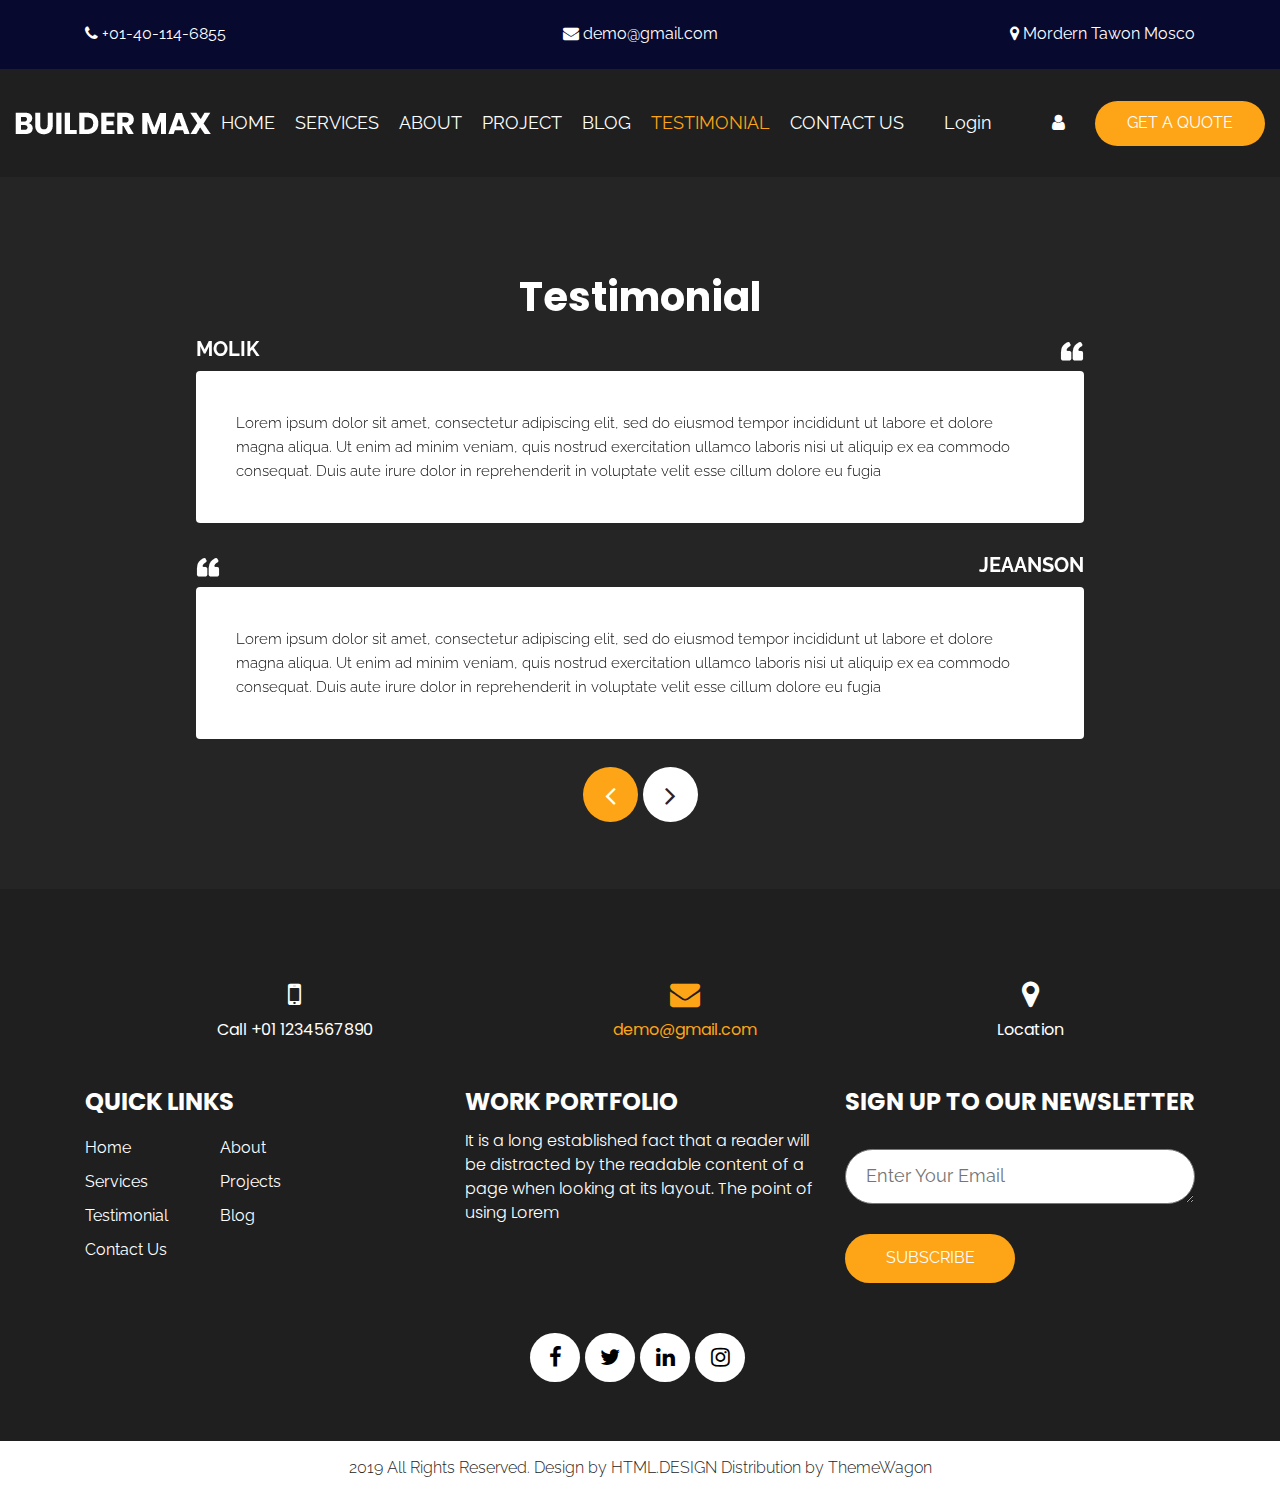
<file: galeri.html>
<!DOCTYPE html>
<html lang="en">
   <head>
      <!-- basic -->
      <meta charset="utf-8">
      <meta http-equiv="X-UA-Compatible" content="IE=edge">
      <meta name="viewport" content="width=device-width, initial-scale=1">
      <!-- mobile metas -->
      <meta name="viewport" content="width=device-width, initial-scale=1">
      <meta name="viewport" content="initial-scale=1, maximum-scale=1">
      <!-- site metas -->
      <title>Testimonial</title>
      <meta name="keywords" content="">
      <meta name="description" content="">
      <meta name="author" content="">
      <!-- bootstrap css -->
      <link rel="stylesheet" type="text/css" href="css/bootstrap.min.css">
      <!-- style css -->
      <link rel="stylesheet" type="text/css" href="css/style.css">
      <!-- Responsive-->
      <link rel="stylesheet" href="css/responsive.css">
      <!-- fevicon -->
      <link rel="icon" href="images/fevicon.png" type="image/gif" />
      <!-- Scrollbar Custom CSS -->
      <link rel="stylesheet" href="css/jquery.mCustomScrollbar.min.css">
      <!-- Tweaks for older IEs-->
      <link rel="stylesheet" href="https://netdna.bootstrapcdn.com/font-awesome/4.0.3/css/font-awesome.css">
      <!-- fonts -->
      <link href="https://fonts.googleapis.com/css2?family=Raleway:wght@400;500;600;800&family=Sen:wght@400;700;800&display=swap" rel="stylesheet">
   </head>
   <body>
      <!-- header top section start -->
      <div class="header_top_section">
         <div class="container">
            <div class="row">
               <div class="col-sm-12">
                  <div class="header_top_main">
                     <div class="call_text"><a href="#"><i class="fa fa-phone" aria-hidden="true"></i> +01-40-114-6855</a></div>
                     <div class="call_text_2"><a href="#"><i class="fa fa-envelope" aria-hidden="true"></i> demo@gmail.com</a></div>
                     <div class="call_text_1"><a href="#"><i class="fa fa-map-marker" aria-hidden="true"></i> Mordern Tawon Mosco</a></div>
                  </div>
               </div>
            </div>
         </div>
      </div>
      <!-- header top section start -->
      <!-- header section start -->
      <div class="header_section header_bg">
         <div class="container-fluid">
            <nav class="navbar navbar-expand-lg navbar-light bg-light">
               <div class="logo"><a href="index.html"><img src="images/logo.png"></a></div>
               <button class="navbar-toggler" type="button" data-toggle="collapse" data-target="#navbarSupportedContent" aria-controls="navbarSupportedContent" aria-expanded="false" aria-label="Toggle navigation">
               <span class="navbar-toggler-icon"></span>
               </button>
               <div class="collapse navbar-collapse" id="navbarSupportedContent">
                  <ul class="navbar-nav ml-auto">
                     <li class="nav-item">
                        <a class="nav-link" href="index.html">Home</a>
                     </li>
                     <li class="nav-item">
                        <a class="nav-link" href="services.html">Services</a>
                     </li>
                     <li class="nav-item">
                        <a class="nav-link" href="about.html">About</a>
                     </li>
                     <li class="nav-item">
                        <a class="nav-link" href="projects.html">Project</a>
                     </li>
                     <li class="nav-item">
                        <a class="nav-link" href="blog.html">Blog</a>
                     </li>
                     <li class="nav-item active">
                        <a class="nav-link" href="testimonial.html">Testimonial</a>
                     </li>
                     <li class="nav-item">
                        <a class="nav-link" href="contact.html">Contact Us</a>
                     </li>
                  </ul>
                  <form class="form-inline my-2 my-lg-0">
                     <div class="login_text">
                        <ul>
                           <li><a href="#">Login</a></li>
                           <li><a href="#"><i class="fa fa-user" aria-hidden="true"></i></a></li>
                        </ul>
                     </div>
                     <div class="quote_btn"><a href="#">Get A Quote</a></div>
                  </form>
               </div>
            </nav>
         </div>
      </div>
      <!-- header section end -->
      <!-- testimonial section start -->
      <div class="testimonial_section layout_padding">
         <div class="container">
            <div id="costum_slider" class="carousel slide" data-ride="carousel">
               <div class="carousel-inner">
                  <div class="carousel-item active">
                     <div class="row">
                        <div class="col-md-12">
                           <h1 class="testimonial_taital">Testimonial</h1>
                          <div class="testimonial_section_2">
                              <h2 class="client_name_text">Molik <span style="float: right;"><img src="images/quick-icon.png"></span></h2>
                              <p class="textimonial_text">Lorem ipsum dolor sit amet, consectetur adipiscing elit, sed do eiusmod tempor incididunt ut labore et dolore magna aliqua. Ut enim ad minim veniam, quis nostrud exercitation ullamco laboris nisi ut aliquip ex ea commodo consequat. Duis aute irure dolor in reprehenderit in voluptate velit esse cillum dolore eu fugia</p>
                          </div>
                          <div class="testimonial_section_2">
                              <h2 class="client_name_text"><img src="images/quick-icon.png"> <span style="float: right;">jeaanson</span></h2>
                              <p class="textimonial_text">Lorem ipsum dolor sit amet, consectetur adipiscing elit, sed do eiusmod tempor incididunt ut labore et dolore magna aliqua. Ut enim ad minim veniam, quis nostrud exercitation ullamco laboris nisi ut aliquip ex ea commodo consequat. Duis aute irure dolor in reprehenderit in voluptate velit esse cillum dolore eu fugia</p>
                          </div>
                        </div>
                     </div>
                  </div>
                  <div class="carousel-item">
                     <div class="row">
                        <div class="col-md-12">
                           <h1 class="testimonial_taital">Testimonial</h1>
                          <div class="testimonial_section_2">
                              <h2 class="client_name_text">Molik <span style="float: right;"><img src="images/quick-icon.png"></span></h2>
                              <p class="textimonial_text">Lorem ipsum dolor sit amet, consectetur adipiscing elit, sed do eiusmod tempor incididunt ut labore et dolore magna aliqua. Ut enim ad minim veniam, quis nostrud exercitation ullamco laboris nisi ut aliquip ex ea commodo consequat. Duis aute irure dolor in reprehenderit in voluptate velit esse cillum dolore eu fugia</p>
                          </div>
                          <div class="testimonial_section_2">
                              <h2 class="client_name_text"><img src="images/quick-icon.png"> <span style="float: right;">jeaanson</span></h2>
                              <p class="textimonial_text">Lorem ipsum dolor sit amet, consectetur adipiscing elit, sed do eiusmod tempor incididunt ut labore et dolore magna aliqua. Ut enim ad minim veniam, quis nostrud exercitation ullamco laboris nisi ut aliquip ex ea commodo consequat. Duis aute irure dolor in reprehenderit in voluptate velit esse cillum dolore eu fugia</p>
                          </div>
                        </div>
                     </div>
                  </div>
                  <div class="carousel-item">
                     <div class="row">
                        <div class="col-md-12">
                           <h1 class="testimonial_taital">Testimonial</h1>
                          <div class="testimonial_section_2">
                              <h2 class="client_name_text">Molik <span style="float: right;"><img src="images/quick-icon.png"></span></h2>
                              <p class="textimonial_text">Lorem ipsum dolor sit amet, consectetur adipiscing elit, sed do eiusmod tempor incididunt ut labore et dolore magna aliqua. Ut enim ad minim veniam, quis nostrud exercitation ullamco laboris nisi ut aliquip ex ea commodo consequat. Duis aute irure dolor in reprehenderit in voluptate velit esse cillum dolore eu fugia</p>
                          </div>
                          <div class="testimonial_section_2">
                              <h2 class="client_name_text"><img src="images/quick-icon.png"> <span style="float: right;">jeaanson</span></h2>
                              <p class="textimonial_text">Lorem ipsum dolor sit amet, consectetur adipiscing elit, sed do eiusmod tempor incididunt ut labore et dolore magna aliqua. Ut enim ad minim veniam, quis nostrud exercitation ullamco laboris nisi ut aliquip ex ea commodo consequat. Duis aute irure dolor in reprehenderit in voluptate velit esse cillum dolore eu fugia</p>
                          </div>
                        </div>
                     </div>
                  </div>
               </div>
               <a class="carousel-control-prev" href="#costum_slider" role="button" data-slide="prev">
                 <i class="fa fa-angle-left"></i>
               </a>
               <a class="carousel-control-next" href="#costum_slider" role="button" data-slide="next">
                 <i class="fa fa-angle-right"></i>
               </a>
            </div>
         </div>
      </div>
      <!-- testimonial section end -->
      <!-- footer section start -->
      <div class="footer_section layout_padding">
         <div class="container">
            <div class="row">
               <div class="col-md-12">
                  <div class="location_text">
                     <ul>
                        <li>
                           <a href="#"><span class="padding_15"><i class="fa fa-mobile" aria-hidden="true"></i></span> <br>Call +01 1234567890</a>
                        </li>
                        <li class="active">
                           <a href="#"><span class="padding_15"><i class="fa fa-envelope" aria-hidden="true"></i></span> <br>demo@gmail.com</a>
                        </li>
                        <li>
                           <a href="#"><span class="padding_15"><i class="fa fa-map-marker" aria-hidden="true"></i></span> <br>Location</a>
                        </li> 
                     </ul>
                  </div>
               </div>
            </div>
            <div class="footer_section_2">
               <div class="row">
                  <div class="col-md-4">
                     <h2 class="useful_text">QUICK LINKS</h2>
                     <div class="footer_menu">
                        <ul>
                           <li><a href="index.html">Home</a></li>
                           <li><a href="about.html">About</a></li>
                           <li><a href="services.html">Services</a></li>
                           <li><a href="projects.html">Projects</a></li>
                           <li><a href="testimonial.html">Testimonial</a></li>
                           <li><a href="blog.html">Blog</a></li>
                           <li><a href="contact.html">Contact Us</a></li>
                        </ul>
                     </div>
                  </div>
                  <div class="col-md-4">
                     <h2 class="useful_text">Work Portfolio</h2>
                     <p class="lorem_text">It is a long established fact that a reader will be distracted by the readable content of a page when looking at its layout. The point of using Lorem</p>
                  </div>
                  <div class="col-md-4">
                     <h2 class="useful_text">SIGN UP TO OUR NEWSLETTER</h2>
                     <div class="form-group">
                        <textarea class="update_mail" placeholder="Enter Your Email" rows="5" id="comment" name="Enter Your Email"></textarea>
                        <div class="subscribe_bt"><a href="#">Subscribe</a></div>
                     </div>
                  </div>
               </div>
            </div>
            <div class="social_icon">
               <ul>
                  <li>
                     <a href="#"><i class="fa fa-facebook" aria-hidden="true"></i></a>
                  </li>
                  <li>
                     <a href="#"><i class="fa fa-twitter" aria-hidden="true"></i></a>
                  </li>
                  <li>
                     <a href="#"><i class="fa fa-linkedin" aria-hidden="true"></i></a>
                  </li>
                  <li>
                     <a href="#"><i class="fa fa-instagram" aria-hidden="true"></i></a>
                  </li>
               </ul>
            </div>
         </div>
      </div>
      <!-- footer section end -->
      <!-- copyright section start -->
      <div class="copyright_section">
         <div class="container">
            <div class="row">
               <div class="col-sm-12">
                  <p class="copyright_text">2019 All Rights Reserved. Design by <a href="https://html.design" rel="nofollow">HTML.DESIGN</a> Distribution by <a href="https://themewagon.com">ThemeWagon</a> </p>
               </div>
            </div>
         </div>
      </div>
      <!-- copyright section end -->
      <!-- Javascript files-->
      <script src="js/jquery.min.js"></script>
      <script src="js/popper.min.js"></script>
      <script src="js/bootstrap.bundle.min.js"></script>
      <script src="js/jquery-3.0.0.min.js"></script>
      <script src="js/plugin.js"></script>
   </body>
</html>
</file>
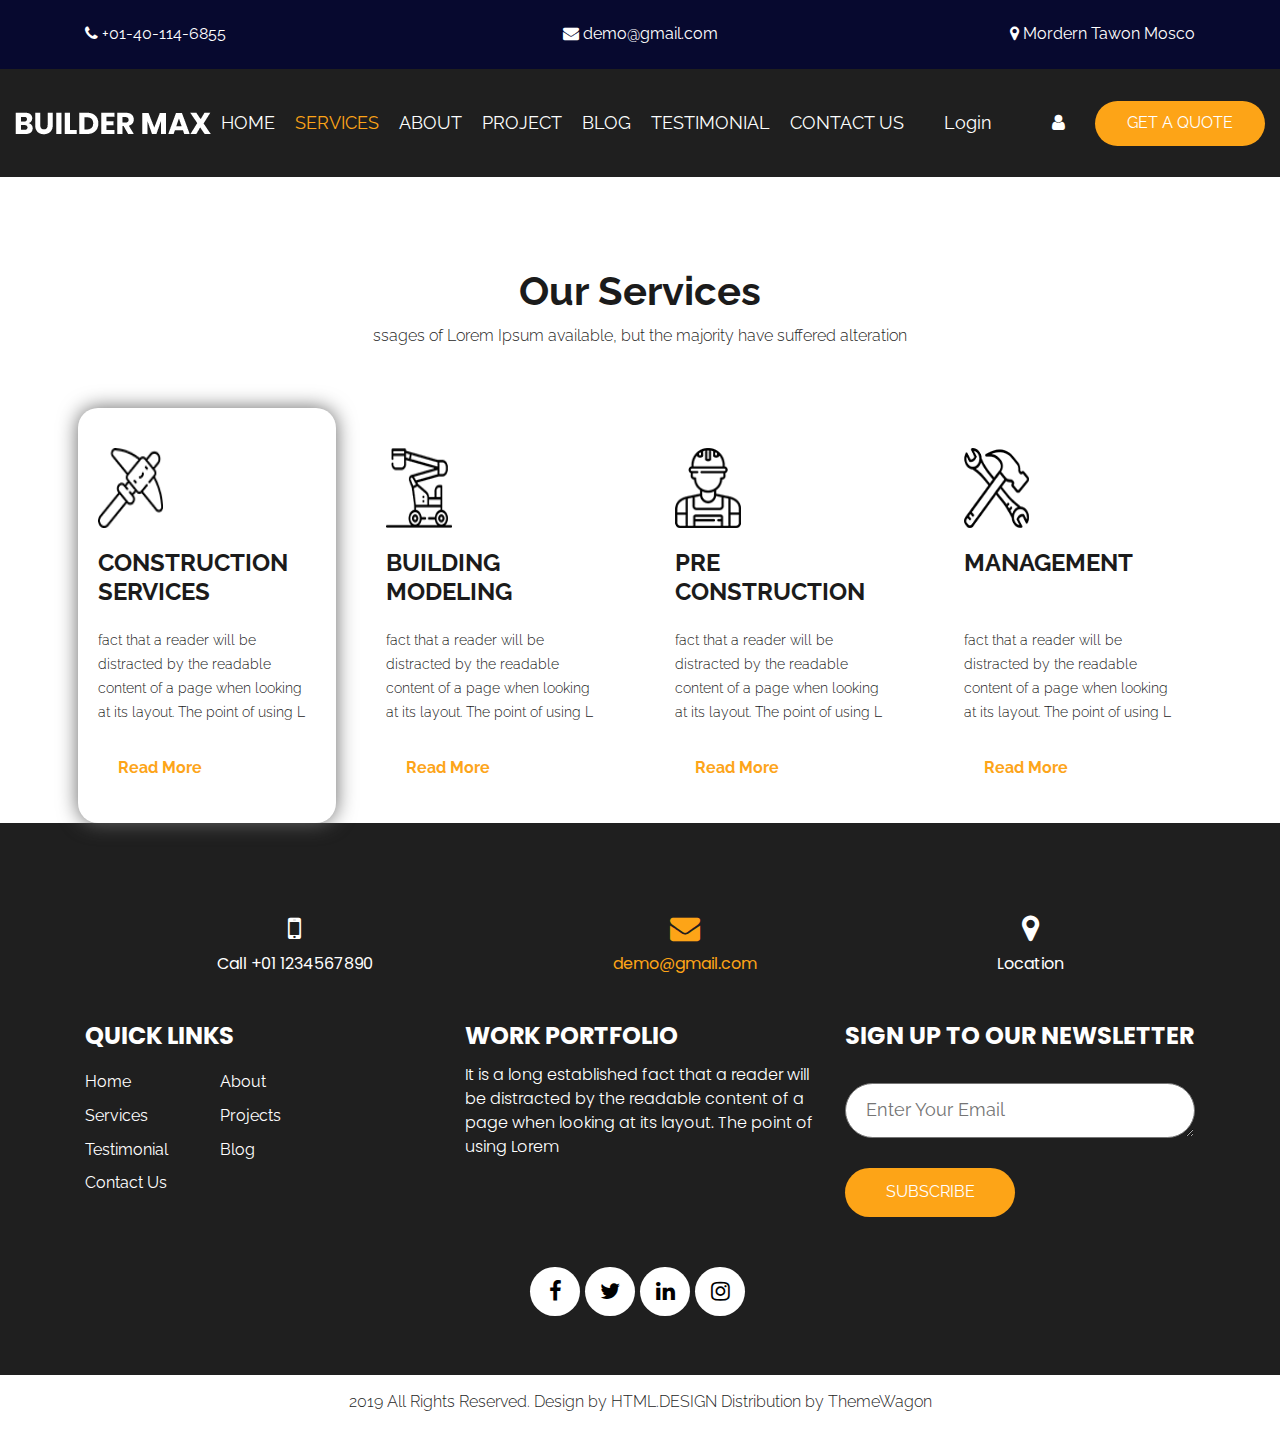
<file: services.html>
<!DOCTYPE html>
<html lang="en">
   <head>
      <!-- basic -->
      <meta charset="utf-8">
      <meta http-equiv="X-UA-Compatible" content="IE=edge">
      <meta name="viewport" content="width=device-width, initial-scale=1">
      <!-- mobile metas -->
      <meta name="viewport" content="width=device-width, initial-scale=1">
      <meta name="viewport" content="initial-scale=1, maximum-scale=1">
      <!-- site metas -->
      <title>Services</title>
      <meta name="keywords" content="">
      <meta name="description" content="">
      <meta name="author" content="">
      <!-- bootstrap css -->
      <link rel="stylesheet" type="text/css" href="css/bootstrap.min.css">
      <!-- style css -->
      <link rel="stylesheet" type="text/css" href="css/style.css">
      <!-- Responsive-->
      <link rel="stylesheet" href="css/responsive.css">
      <!-- fevicon -->
      <link rel="icon" href="images/fevicon.png" type="image/gif" />
      <!-- Scrollbar Custom CSS -->
      <link rel="stylesheet" href="css/jquery.mCustomScrollbar.min.css">
      <!-- Tweaks for older IEs-->
      <link rel="stylesheet" href="https://netdna.bootstrapcdn.com/font-awesome/4.0.3/css/font-awesome.css">
      <!-- fonts -->
      <link href="https://fonts.googleapis.com/css2?family=Raleway:wght@400;500;600;800&family=Sen:wght@400;700;800&display=swap" rel="stylesheet">
   </head>
   <body>
      <!-- header top section start -->
      <div class="header_top_section">
         <div class="container">
            <div class="row">
               <div class="col-sm-12">
                  <div class="header_top_main">
                     <div class="call_text"><a href="#"><i class="fa fa-phone" aria-hidden="true"></i> +01-40-114-6855</a></div>
                     <div class="call_text_2"><a href="#"><i class="fa fa-envelope" aria-hidden="true"></i> demo@gmail.com</a></div>
                     <div class="call_text_1"><a href="#"><i class="fa fa-map-marker" aria-hidden="true"></i> Mordern Tawon Mosco</a></div>
                  </div>
               </div>
            </div>
         </div>
      </div>
      <!-- header top section start -->
      <!-- header section start -->
      <div class="header_section header_bg">
         <div class="container-fluid">
            <nav class="navbar navbar-expand-lg navbar-light bg-light">
               <div class="logo"><a href="index.html"><img src="images/logo.png"></a></div>
               <button class="navbar-toggler" type="button" data-toggle="collapse" data-target="#navbarSupportedContent" aria-controls="navbarSupportedContent" aria-expanded="false" aria-label="Toggle navigation">
               <span class="navbar-toggler-icon"></span>
               </button>
               <div class="collapse navbar-collapse" id="navbarSupportedContent">
                  <ul class="navbar-nav ml-auto">
                     <li class="nav-item">
                        <a class="nav-link" href="index.html">Home</a>
                     </li>
                     <li class="nav-item active">
                        <a class="nav-link" href="services.html">Services</a>
                     </li>
                     <li class="nav-item">
                        <a class="nav-link" href="about.html">About</a>
                     </li>
                     <li class="nav-item">
                        <a class="nav-link" href="projects.html">Project</a>
                     </li>
                     <li class="nav-item">
                        <a class="nav-link" href="blog.html">Blog</a>
                     </li>
                     <li class="nav-item">
                        <a class="nav-link" href="testimonial.html">Testimonial</a>
                     </li>
                     <li class="nav-item">
                        <a class="nav-link" href="contact.html">Contact Us</a>
                     </li>
                  </ul>
                  <form class="form-inline my-2 my-lg-0">
                     <div class="login_text">
                        <ul>
                           <li><a href="#">Login</a></li>
                           <li><a href="#"><i class="fa fa-user" aria-hidden="true"></i></a></li>
                        </ul>
                     </div>
                     <div class="quote_btn"><a href="#">Get A Quote</a></div>
                  </form>
               </div>
            </nav>
         </div>
      </div>
      <!-- header section end -->
      <!-- services section start -->
      <div class="services_section layout_padding">
         <div class="container-fluid">
            <div class="row">
               <div class="col-sm-12">
                  <h1 class="services_taital">Our Services</h1>
                  <p class="services_text_1">ssages of Lorem Ipsum available, but the majority have suffered alteration</p>
               </div>
            </div>
            <div class="services_section_2">
               <div class="row">
                  <div class="col-lg-3 col-sm-6">
                     <div class="box_main active">
                        <div class="service_img"><img src="images/icon-1.png"></div>
                        <h4 class="development_text">Construction Services</h4>
                        <p class="services_text">fact that a reader will be distracted by the readable content of a page when looking at its layout. The point of using L</p>
                        <div class="readmore_bt"><a href="#">Read More</a></div>
                     </div>
                  </div>
                  <div class="col-lg-3 col-sm-6">
                     <div class="box_main">
                        <div class="service_img"><img src="images/icon-2.png"></div>
                        <h4 class="development_text">Building Modeling</h4>
                        <p class="services_text">fact that a reader will be distracted by the readable content of a page when looking at its layout. The point of using L</p>
                        <div class="readmore_bt"><a href="#">Read More</a></div>
                     </div>
                  </div>
                  <div class="col-lg-3 col-sm-6">
                     <div class="box_main">
                        <div class="service_img"><img src="images/icon-3.png"></div>
                        <h4 class="development_text">Pre construction</h4>
                        <p class="services_text">fact that a reader will be distracted by the readable content of a page when looking at its layout. The point of using L</p>
                        <div class="readmore_bt"><a href="#">Read More</a></div>
                     </div>
                  </div>
                  <div class="col-lg-3 col-sm-6">
                     <div class="box_main">
                        <div class="service_img"><img src="images/icon-4.png"></div>
                        <h4 class="development_text">Management</h4>
                        <p class="services_text">fact that a reader will be distracted by the readable content of a page when looking at its layout. The point of using L</p>
                        <div class="readmore_bt"><a href="#">Read More</a></div>
                     </div>
                  </div>
               </div>
            </div>
         </div>
      </div>
      <!-- services section end -->
      <!-- footer section start -->
      <div class="footer_section layout_padding">
         <div class="container">
            <div class="row">
               <div class="col-md-12">
                  <div class="location_text">
                     <ul>
                        <li>
                           <a href="#"><span class="padding_15"><i class="fa fa-mobile" aria-hidden="true"></i></span> <br>Call +01 1234567890</a>
                        </li>
                        <li class="active">
                           <a href="#"><span class="padding_15"><i class="fa fa-envelope" aria-hidden="true"></i></span> <br>demo@gmail.com</a>
                        </li>
                        <li>
                           <a href="#"><span class="padding_15"><i class="fa fa-map-marker" aria-hidden="true"></i></span> <br>Location</a>
                        </li> 
                     </ul>
                  </div>
               </div>
            </div>
            <div class="footer_section_2">
               <div class="row">
                  <div class="col-md-4">
                     <h2 class="useful_text">QUICK LINKS</h2>
                     <div class="footer_menu">
                        <ul>
                           <li><a href="index.html">Home</a></li>
                           <li><a href="about.html">About</a></li>
                           <li><a href="services.html">Services</a></li>
                           <li><a href="projects.html">Projects</a></li>
                           <li><a href="testimonial.html">Testimonial</a></li>
                           <li><a href="blog.html">Blog</a></li>
                           <li><a href="contact.html">Contact Us</a></li>
                        </ul>
                     </div>
                  </div>
                  <div class="col-md-4">
                     <h2 class="useful_text">Work Portfolio</h2>
                     <p class="lorem_text">It is a long established fact that a reader will be distracted by the readable content of a page when looking at its layout. The point of using Lorem</p>
                  </div>
                  <div class="col-md-4">
                     <h2 class="useful_text">SIGN UP TO OUR NEWSLETTER</h2>
                     <div class="form-group">
                        <textarea class="update_mail" placeholder="Enter Your Email" rows="5" id="comment" name="Enter Your Email"></textarea>
                        <div class="subscribe_bt"><a href="#">Subscribe</a></div>
                     </div>
                  </div>
               </div>
            </div>
            <div class="social_icon">
               <ul>
                  <li>
                     <a href="#"><i class="fa fa-facebook" aria-hidden="true"></i></a>
                  </li>
                  <li>
                     <a href="#"><i class="fa fa-twitter" aria-hidden="true"></i></a>
                  </li>
                  <li>
                     <a href="#"><i class="fa fa-linkedin" aria-hidden="true"></i></a>
                  </li>
                  <li>
                     <a href="#"><i class="fa fa-instagram" aria-hidden="true"></i></a>
                  </li>
               </ul>
            </div>
         </div>
      </div>
      <!-- footer section end -->
      <!-- copyright section start -->
      <div class="copyright_section">
         <div class="container">
            <div class="row">
               <div class="col-sm-12">
                  <p class="copyright_text">2019 All Rights Reserved. Design by <a href="https://html.design" rel="nofollow">HTML.DESIGN</a> Distribution by <a href="https://themewagon.com">ThemeWagon</a></p>
               </div>
            </div>
         </div>
      </div>
      <!-- copyright section end -->
      <!-- Javascript files-->
      <script src="js/jquery.min.js"></script>
      <script src="js/popper.min.js"></script>
      <script src="js/bootstrap.bundle.min.js"></script>
      <script src="js/jquery-3.0.0.min.js"></script>
      <script src="js/plugin.js"></script>
   </body>
</html>
</file>
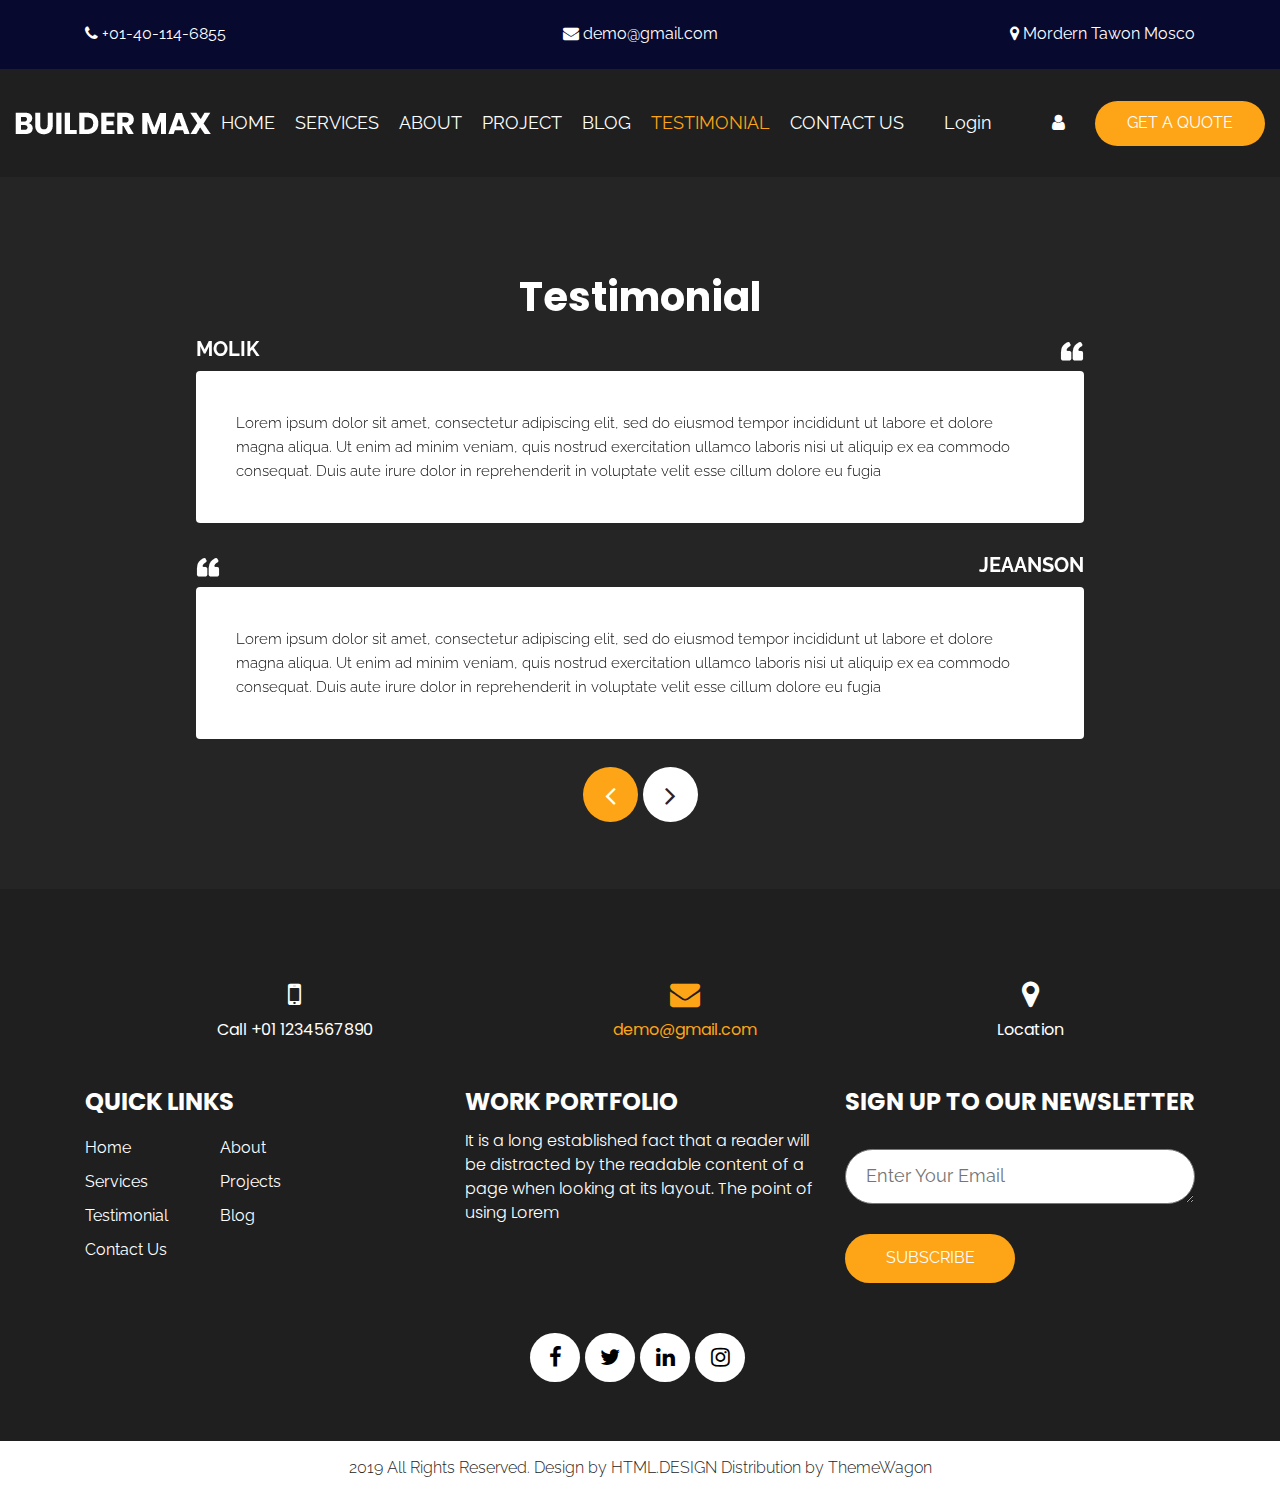
<file: testimonial.html>
<!DOCTYPE html>
<html lang="en">
   <head>
      <!-- basic -->
      <meta charset="utf-8">
      <meta http-equiv="X-UA-Compatible" content="IE=edge">
      <meta name="viewport" content="width=device-width, initial-scale=1">
      <!-- mobile metas -->
      <meta name="viewport" content="width=device-width, initial-scale=1">
      <meta name="viewport" content="initial-scale=1, maximum-scale=1">
      <!-- site metas -->
      <title>Testimonial</title>
      <meta name="keywords" content="">
      <meta name="description" content="">
      <meta name="author" content="">
      <!-- bootstrap css -->
      <link rel="stylesheet" type="text/css" href="css/bootstrap.min.css">
      <!-- style css -->
      <link rel="stylesheet" type="text/css" href="css/style.css">
      <!-- Responsive-->
      <link rel="stylesheet" href="css/responsive.css">
      <!-- fevicon -->
      <link rel="icon" href="images/fevicon.png" type="image/gif" />
      <!-- Scrollbar Custom CSS -->
      <link rel="stylesheet" href="css/jquery.mCustomScrollbar.min.css">
      <!-- Tweaks for older IEs-->
      <link rel="stylesheet" href="https://netdna.bootstrapcdn.com/font-awesome/4.0.3/css/font-awesome.css">
      <!-- fonts -->
      <link href="https://fonts.googleapis.com/css2?family=Raleway:wght@400;500;600;800&family=Sen:wght@400;700;800&display=swap" rel="stylesheet">
   </head>
   <body>
      <!-- header top section start -->
      <div class="header_top_section">
         <div class="container">
            <div class="row">
               <div class="col-sm-12">
                  <div class="header_top_main">
                     <div class="call_text"><a href="#"><i class="fa fa-phone" aria-hidden="true"></i> +01-40-114-6855</a></div>
                     <div class="call_text_2"><a href="#"><i class="fa fa-envelope" aria-hidden="true"></i> demo@gmail.com</a></div>
                     <div class="call_text_1"><a href="#"><i class="fa fa-map-marker" aria-hidden="true"></i> Mordern Tawon Mosco</a></div>
                  </div>
               </div>
            </div>
         </div>
      </div>
      <!-- header top section start -->
      <!-- header section start -->
      <div class="header_section header_bg">
         <div class="container-fluid">
            <nav class="navbar navbar-expand-lg navbar-light bg-light">
               <div class="logo"><a href="index.html"><img src="images/logo.png"></a></div>
               <button class="navbar-toggler" type="button" data-toggle="collapse" data-target="#navbarSupportedContent" aria-controls="navbarSupportedContent" aria-expanded="false" aria-label="Toggle navigation">
               <span class="navbar-toggler-icon"></span>
               </button>
               <div class="collapse navbar-collapse" id="navbarSupportedContent">
                  <ul class="navbar-nav ml-auto">
                     <li class="nav-item">
                        <a class="nav-link" href="index.html">Home</a>
                     </li>
                     <li class="nav-item">
                        <a class="nav-link" href="services.html">Services</a>
                     </li>
                     <li class="nav-item">
                        <a class="nav-link" href="about.html">About</a>
                     </li>
                     <li class="nav-item">
                        <a class="nav-link" href="projects.html">Project</a>
                     </li>
                     <li class="nav-item">
                        <a class="nav-link" href="blog.html">Blog</a>
                     </li>
                     <li class="nav-item active">
                        <a class="nav-link" href="testimonial.html">Testimonial</a>
                     </li>
                     <li class="nav-item">
                        <a class="nav-link" href="contact.html">Contact Us</a>
                     </li>
                  </ul>
                  <form class="form-inline my-2 my-lg-0">
                     <div class="login_text">
                        <ul>
                           <li><a href="#">Login</a></li>
                           <li><a href="#"><i class="fa fa-user" aria-hidden="true"></i></a></li>
                        </ul>
                     </div>
                     <div class="quote_btn"><a href="#">Get A Quote</a></div>
                  </form>
               </div>
            </nav>
         </div>
      </div>
      <!-- header section end -->
      <!-- testimonial section start -->
      <div class="testimonial_section layout_padding">
         <div class="container">
            <div id="costum_slider" class="carousel slide" data-ride="carousel">
               <div class="carousel-inner">
                  <div class="carousel-item active">
                     <div class="row">
                        <div class="col-md-12">
                           <h1 class="testimonial_taital">Testimonial</h1>
                          <div class="testimonial_section_2">
                              <h2 class="client_name_text">Molik <span style="float: right;"><img src="images/quick-icon.png"></span></h2>
                              <p class="textimonial_text">Lorem ipsum dolor sit amet, consectetur adipiscing elit, sed do eiusmod tempor incididunt ut labore et dolore magna aliqua. Ut enim ad minim veniam, quis nostrud exercitation ullamco laboris nisi ut aliquip ex ea commodo consequat. Duis aute irure dolor in reprehenderit in voluptate velit esse cillum dolore eu fugia</p>
                          </div>
                          <div class="testimonial_section_2">
                              <h2 class="client_name_text"><img src="images/quick-icon.png"> <span style="float: right;">jeaanson</span></h2>
                              <p class="textimonial_text">Lorem ipsum dolor sit amet, consectetur adipiscing elit, sed do eiusmod tempor incididunt ut labore et dolore magna aliqua. Ut enim ad minim veniam, quis nostrud exercitation ullamco laboris nisi ut aliquip ex ea commodo consequat. Duis aute irure dolor in reprehenderit in voluptate velit esse cillum dolore eu fugia</p>
                          </div>
                        </div>
                     </div>
                  </div>
                  <div class="carousel-item">
                     <div class="row">
                        <div class="col-md-12">
                           <h1 class="testimonial_taital">Testimonial</h1>
                          <div class="testimonial_section_2">
                              <h2 class="client_name_text">Molik <span style="float: right;"><img src="images/quick-icon.png"></span></h2>
                              <p class="textimonial_text">Lorem ipsum dolor sit amet, consectetur adipiscing elit, sed do eiusmod tempor incididunt ut labore et dolore magna aliqua. Ut enim ad minim veniam, quis nostrud exercitation ullamco laboris nisi ut aliquip ex ea commodo consequat. Duis aute irure dolor in reprehenderit in voluptate velit esse cillum dolore eu fugia</p>
                          </div>
                          <div class="testimonial_section_2">
                              <h2 class="client_name_text"><img src="images/quick-icon.png"> <span style="float: right;">jeaanson</span></h2>
                              <p class="textimonial_text">Lorem ipsum dolor sit amet, consectetur adipiscing elit, sed do eiusmod tempor incididunt ut labore et dolore magna aliqua. Ut enim ad minim veniam, quis nostrud exercitation ullamco laboris nisi ut aliquip ex ea commodo consequat. Duis aute irure dolor in reprehenderit in voluptate velit esse cillum dolore eu fugia</p>
                          </div>
                        </div>
                     </div>
                  </div>
                  <div class="carousel-item">
                     <div class="row">
                        <div class="col-md-12">
                           <h1 class="testimonial_taital">Testimonial</h1>
                          <div class="testimonial_section_2">
                              <h2 class="client_name_text">Molik <span style="float: right;"><img src="images/quick-icon.png"></span></h2>
                              <p class="textimonial_text">Lorem ipsum dolor sit amet, consectetur adipiscing elit, sed do eiusmod tempor incididunt ut labore et dolore magna aliqua. Ut enim ad minim veniam, quis nostrud exercitation ullamco laboris nisi ut aliquip ex ea commodo consequat. Duis aute irure dolor in reprehenderit in voluptate velit esse cillum dolore eu fugia</p>
                          </div>
                          <div class="testimonial_section_2">
                              <h2 class="client_name_text"><img src="images/quick-icon.png"> <span style="float: right;">jeaanson</span></h2>
                              <p class="textimonial_text">Lorem ipsum dolor sit amet, consectetur adipiscing elit, sed do eiusmod tempor incididunt ut labore et dolore magna aliqua. Ut enim ad minim veniam, quis nostrud exercitation ullamco laboris nisi ut aliquip ex ea commodo consequat. Duis aute irure dolor in reprehenderit in voluptate velit esse cillum dolore eu fugia</p>
                          </div>
                        </div>
                     </div>
                  </div>
               </div>
               <a class="carousel-control-prev" href="#costum_slider" role="button" data-slide="prev">
                 <i class="fa fa-angle-left"></i>
               </a>
               <a class="carousel-control-next" href="#costum_slider" role="button" data-slide="next">
                 <i class="fa fa-angle-right"></i>
               </a>
            </div>
         </div>
      </div>
      <!-- testimonial section end -->
      <!-- footer section start -->
      <div class="footer_section layout_padding">
         <div class="container">
            <div class="row">
               <div class="col-md-12">
                  <div class="location_text">
                     <ul>
                        <li>
                           <a href="#"><span class="padding_15"><i class="fa fa-mobile" aria-hidden="true"></i></span> <br>Call +01 1234567890</a>
                        </li>
                        <li class="active">
                           <a href="#"><span class="padding_15"><i class="fa fa-envelope" aria-hidden="true"></i></span> <br>demo@gmail.com</a>
                        </li>
                        <li>
                           <a href="#"><span class="padding_15"><i class="fa fa-map-marker" aria-hidden="true"></i></span> <br>Location</a>
                        </li> 
                     </ul>
                  </div>
               </div>
            </div>
            <div class="footer_section_2">
               <div class="row">
                  <div class="col-md-4">
                     <h2 class="useful_text">QUICK LINKS</h2>
                     <div class="footer_menu">
                        <ul>
                           <li><a href="index.html">Home</a></li>
                           <li><a href="about.html">About</a></li>
                           <li><a href="services.html">Services</a></li>
                           <li><a href="projects.html">Projects</a></li>
                           <li><a href="testimonial.html">Testimonial</a></li>
                           <li><a href="blog.html">Blog</a></li>
                           <li><a href="contact.html">Contact Us</a></li>
                        </ul>
                     </div>
                  </div>
                  <div class="col-md-4">
                     <h2 class="useful_text">Work Portfolio</h2>
                     <p class="lorem_text">It is a long established fact that a reader will be distracted by the readable content of a page when looking at its layout. The point of using Lorem</p>
                  </div>
                  <div class="col-md-4">
                     <h2 class="useful_text">SIGN UP TO OUR NEWSLETTER</h2>
                     <div class="form-group">
                        <textarea class="update_mail" placeholder="Enter Your Email" rows="5" id="comment" name="Enter Your Email"></textarea>
                        <div class="subscribe_bt"><a href="#">Subscribe</a></div>
                     </div>
                  </div>
               </div>
            </div>
            <div class="social_icon">
               <ul>
                  <li>
                     <a href="#"><i class="fa fa-facebook" aria-hidden="true"></i></a>
                  </li>
                  <li>
                     <a href="#"><i class="fa fa-twitter" aria-hidden="true"></i></a>
                  </li>
                  <li>
                     <a href="#"><i class="fa fa-linkedin" aria-hidden="true"></i></a>
                  </li>
                  <li>
                     <a href="#"><i class="fa fa-instagram" aria-hidden="true"></i></a>
                  </li>
               </ul>
            </div>
         </div>
      </div>
      <!-- footer section end -->
      <!-- copyright section start -->
      <div class="copyright_section">
         <div class="container">
            <div class="row">
               <div class="col-sm-12">
                  <p class="copyright_text">2019 All Rights Reserved. Design by <a href="https://html.design" rel="nofollow">HTML.DESIGN</a> Distribution by <a href="https://themewagon.com">ThemeWagon</a> </p>
               </div>
            </div>
         </div>
      </div>
      <!-- copyright section end -->
      <!-- Javascript files-->
      <script src="js/jquery.min.js"></script>
      <script src="js/popper.min.js"></script>
      <script src="js/bootstrap.bundle.min.js"></script>
      <script src="js/jquery-3.0.0.min.js"></script>
      <script src="js/plugin.js"></script>
   </body>
</html>
</file>
<file: css/style.css>
/*--------------------------------------------------------------------- File Name: style.css ---------------------------------------------------------------------*/


/*--------------------------------------------------------------------- import Fonts ---------------------------------------------------------------------*/

@import url('https://fonts.googleapis.com/css?family=Rajdhani:300,400,500,600,700');
@import url('https://fonts.googleapis.com/css?family=Poppins:100,100i,200,200i,300,300i,400,400i,500,500i,600,600i,700,700i,800,800i,900,900i');
@font-face {
    font-family: "Righteous";
    src: url("../fonts/BalooChettan-Regular.ttf");
    src: url("../fonts/BalooChettan-Regular.ttf");
}


/*****---------------------------------------- 1) font-family: 'Rajdhani', sans-serif;
 2) font-family: 'Poppins', sans-serif;
 ----------------------------------------*****/


/*--------------------------------------------------------------------- import Files ---------------------------------------------------------------------*/

@import url(animate.min.css);
@import url(normalize.css);
@import url(icomoon.css);
@import url(css/font-awesome.min.css);
@import url(meanmenu.css);
@import url(owl.carousel.min.css);
@import url(swiper.min.css);
@import url(slick.css);
@import url(jquery.fancybox.min.css);
@import url(jquery-ui.css);
@import url(nice-select.css);

/*--------------------------------------------------------------------- skeleton ---------------------------------------------------------------------*/

* {
    box-sizing: border-box !important;
    transition: ease all 0.5s;
}

html {
    scroll-behavior: smooth;
}

body {
    color: #666666;
    font-size: 14px;
    line-height: 1.80857;
    font-weight: normal;
    overflow-x: hidden;
    font-family: 'Raleway', sans-serif;
}

a {
    color: #1f1f1f;
    text-decoration: none !important;
    outline: none !important;
    -webkit-transition: all .3s ease-in-out;
    -moz-transition: all .3s ease-in-out;
    -ms-transition: all .3s ease-in-out;
    -o-transition: all .3s ease-in-out;
    transition: all .3s ease-in-out;
}

h1,
h2,
h3,
h4,
h5,
h6 {
    letter-spacing: 0;
    font-weight: normal;
    position: relative;
    padding: 0 0 10px 0;
    font-weight: normal;
    line-height: normal;
    color: #111111;
    margin: 0
}

h1 {
    font-size: 24px
}

h2 {
    font-size: 22px
}

h3 {
    font-size: 18px
}

h4 {
    font-size: 16px
}

h5 {
    font-size: 14px
}

h6 {
    font-size: 13px
}

*,
*::after,
*::before {
    -webkit-box-sizing: border-box;
    -moz-box-sizing: border-box;
    box-sizing: border-box;
}

h1 a,
h2 a,
h3 a,
h4 a,
h5 a,
h6 a {
    color: #212121;
    text-decoration: none!important;
    opacity: 1
}

button:focus {
    outline: none;
}

ul,
li,
ol {
    margin: 0px;
    padding: 0px;
    list-style: none;
}

p {
    margin: 20px;
    font-weight: 300;
    font-size: 15px;
    line-height: 24px;
}

a {
    color: #222222;
    text-decoration: none;
    outline: none !important;
}

a,
.btn {
    text-decoration: none !important;
    outline: none !important;
    -webkit-transition: all .3s ease-in-out;
    -moz-transition: all .3s ease-in-out;
    -ms-transition: all .3s ease-in-out;
    -o-transition: all .3s ease-in-out;
    transition: all .3s ease-in-out;
}

img {
    max-width: 100%;
    height: auto;
}

 :focus {
    outline: 0;
}

.paddind_bottom_0 {
    padding-bottom: 0 !important;
}

.btn-custom {
    margin-top: 20px;
    background-color: transparent !important;
    border: 2px solid #ddd;
    padding: 12px 40px;
    font-size: 16px;
}

.lead {
    font-size: 18px;
    line-height: 30px;
    color: #767676;
    margin: 0;
    padding: 0;
}

.form-control:focus {
    border-color: #ffffff !important;
    box-shadow: 0 0 0 .2rem rgba(255, 255, 255, .25);
}

.navbar-form input {
    border: none !important;
}

.badge {
    font-weight: 500;
}

blockquote {
    margin: 20px 0 20px;
    padding: 30px;
}

button {
    border: 0;
    margin: 0;
    padding: 0;
    cursor: pointer;
}

.full {
    float: left;
    width: 100%;
}

.layout_padding {
    padding-top: 90px;
    padding-bottom: 0px;
}

.padding_0 {
    padding: 0px;
}


/* header top section start */

.header_top_section {
    width: 100%;
    display: flex;
    background-color: #07092f;
    height: auto;
    padding: 20px 0px;
}

.header_top_main {
    display: flex;
}

.call_text {
    width: 100%;
    float: left;
    font-size: 16px;
    color: #ffffff;
}

.call_text a {
    color: #ffffff;
}

.call_text a:hover {
    color: #fda417;
}

.call_text_1 {
    width: 100%;
    float: left;
    font-size: 16px;
    color: #ffffff;
    text-align: right;
}

.call_text_1 a {
    color: #ffffff;
}

.call_text_1 a:hover {
    color: #fda417;
}

.call_text_2 {
    width: 100%;
    float: left;
    font-size: 16px;
    color: #ffffff;
    text-align: right;
    text-align: center;
}

.call_text_2 a {
    color: #ffffff;
}

.call_text_2 a:hover {
    color: #fda417;
}

.padding_left_15 {
    padding-left: 10px;
}


/* header top section end */


/* header section start */

.header_section {
    width: 100%;
    float: left;
    background-image: url(../images/banner-bg.png);
    height: auto;
    background-size: 100% 100%;
    background-repeat: no-repeat;
}

.header_bg {
    background: #1f1f1f;
}

.bg-light {
    background-color: transparent !important;
}

.logo {
    width: auto;
}

.ml-auto,
.mx-auto {
    margin-left: auto!important;
}

.navbar-expand-lg .navbar-nav .nav-link {
    padding-right: 10px;
    padding-left: 10px;
    font-size: 18px;
    color: #fcfefe;
    text-transform: uppercase;
}

.navbar-light .navbar-nav .nav-link:focus,
.navbar-light .navbar-nav .nav-link:hover {
    color: #fda417;
}

.navbar-light .navbar-nav .active>.nav-link,
.navbar-light .navbar-nav .nav-link.active,
.navbar-light .navbar-nav .nav-link.show,
.navbar-light .navbar-nav .show>.nav-link {
    color: #fda417;
}

.navbar {
    padding: 30px 0px 30px 0px;
}

.login_text {}

.login_text ul {
    margin: 0px;
    padding: 0px;
}

.login_text li {
    float: left;
    font-size: 18px;
    color: #ffffff;
    padding: 0px 30px;
}

.login_text li a {
    color: #ffffff;
}

.login_text li a:hover {
    color: #fda417;
}

.quote_btn {
    width: 170px;
    float: left;
}

.quote_btn a {
    width: 100%;
    float: left;
    font-size: 16px;
    text-align: center;
    color: #ffffff;
    background-color: #fda417;
    border-radius: 40px;
    padding: 8px;
    text-transform: uppercase;
}

.quote_btn a:hover {
    background-color: #ffffff;
    color: #252525;
}


/* header section end */


/* banner section start */

.banner_section {
    width: 100%;
    float: left;
    padding: 90px 0px;
}

.banner_taital_main {
    width: 43%;
    float: left;
}

.banner_taital {
    width: 100%;
    float: left;
    font-size: 60px;
    color: #ffffff;
    text-transform: uppercase;
    font-weight: bold;
    padding-bottom: 0px;
    line-height: 70px;
    font-family: 'Poppins', sans-serif;
}

.banner_text {
    width: 100%;
    float: left;
    font-size: 16px;
    color: #ffffff;
    margin-left: 0px;
    font-family: 'Poppins', sans-serif;
}

.btn_main {
    width: 100%;
    display: flex;
}

.started_text {
    width: 180px;
    margin-right: 20px;
    margin-top: 30px;
}

.started_text a {
    width: 100%;
    float: left;
    padding: 10px 10px;
    color: #ffffff;
    background-color: #0b0b0b;
    text-align: center;
    font-size: 16px;
    border-radius: 40px;
}

.started_text a:hover {
    color: #ffffff;
    background-color: #fda417;
}

.started_text.active a {
    color: #ffffff;
    background-color: #fda417;
}

#my_slider a.carousel-control-prev {
    left: 30px;
    top: 180px;
    right: 0px;
}

#my_slider a.carousel-control-next {
    right: 0px;
    top: 120px;
    left: 30px;
    color: #ffffff;
    background-color: #f8c30b;
}

#my_slider .carousel-control-next,
#my_slider .carousel-control-prev {
    width: 55px;
    height: 55px;
    background: #ffffff;
    opacity: 1;
    font-size: 40px;
    color: #070606;
    border-radius: 100px;
}

#my_slider .carousel-control-next:focus,
#my_slider .carousel-control-next:hover,
#my_slider .carousel-control-prev:focus,
#my_slider .carousel-control-prev:hover {
    color: #ffffff;
    background-color: #f8c30b;
}


/* banner section end */


/* about section start */

.about_section {
    width: 100%;
    float: left;
    padding: 90px 0px 0px 0px;
}

.about_taital {
    width: 100%;
    float: left;
    font-size: 40px;
    color: #3b3a3a;
    font-weight: bold;
    padding-top: 40px;
}

.about_text {
    width: 100%;
    float: left;
    font-size: 16px;
    color: #5a5959;
    margin-left: 0px;
}

.about_img {
    width: 100%;
    float: left;
    background-image: url(../images/about-img.png);
    height: auto;
    background-size: cover;
    padding: 0px 0px 0px 0px;
}

.video_bt {
    width: 100%;
    padding: 155px 0px;
}

.play_icon img {
    width: 80px;
}

.play_icon {
    width: 100%;
    margin: 0 auto;
    position: relative;
    z-index: 5;
    text-align: center;
}

.play_icon::before {
    content: '';
    position: absolute;
    top: 40px;
    left: 90px;
    width: 90px;
    height: 90px;
    transform: translate(-50%, -50%);
    background-color: rgb(253, 164, 23, 0.8);
    border-radius: 100%;
    animation: fadeEffect 1.3s infinite ease;
    box-shadow: 0px 0px 10px 0px;
    right: 0px;
    margin: 0 auto;
    z-index: -1;
}

@keyframes fadeEffect {
    0% {
        transform: translate(-50%, -50%) scale(1);
        opacity: 1
    }
    100% {
        transform: translate(-50%, -50%) scale(1.2);
        opacity: 0;
    }
}

.read_bt_1 {
    width: 180px;
    float: left;
    margin-top: 20px;
}

.read_bt_1 a {
    width: 100%;
    float: left;
    font-size: 16px;
    text-align: center;
    background-color: #282828;
    color: #ffffff;
    padding: 10px 0px;
    border-radius: 40px;
    font-weight: bold;
}

.read_bt_1 a:hover {
    background-color: #fda417;
    color: #ffffff;
}


/* about section end */


/* services section start */

.services_section {
    width: 100%;
    float: left;
}

.services_taital {
    width: 100%;
    float: left;
    font-size: 40px;
    color: #1b1b1b;
    font-weight: bold;
    text-align: center;
}

.services_text_1 {
    width: 100%;
    font-size: 16px;
    margin: 0 auto;
    color: #1f1f1f;
    padding-top: 20px;
    text-align: center;
}

.services_text {
    width: 100%;
    font-size: 14px;
    margin: 0px;
    color: #1b1b1b;
    padding-top: 20px;
}

.services_section_2 {
    width: 90%;
    margin: 0 auto;
    padding-top: 30px;
}

.box_main {
    width: 100%;
    background-color: #ffffff;
    height: auto;
    padding: 40px 20px 40px 20px;
    border-radius: 20px;
    margin-top: 30px;
}

.box_main:hover {
    background-color: #ffffff;
    box-shadow: 0px 0px 20px 0px;
}

.box_main.active {
    background-color: #ffffff;
    box-shadow: 0px 0px 20px 0px;
}

.service_img {
    width: 30%;
    min-height: 71px;
}

.development_text {
    width: 100%;
    font-size: 24px;
    color: #1b1b1b;
    font-weight: bold;
    padding: 20px 0px 0px 0px;
    text-transform: uppercase;
    min-height: 80px;
}

.service_img img {
    min-height: 80px;
}

.readmore_bt {
    width: 140px;
    padding-top: 30px;
}

.readmore_bt a {
    width: 100%;
    text-align: center;
    font-size: 16px;
    color: #fda51a;
    padding: 15px 20px;
    margin-top: 10px;
    font-weight: bold;
}

.readmore_bt a:hover {
    color: #252525;
}


/* services section end */


/* projects section start */

.projects_section {
    width: 100%;
    float: left;
    padding-bottom: 90px;
}

.projects_taital {
    width: 100%;
    float: left;
    font-size: 40px;
    color: #192955;
    font-weight: 600;
    padding-bottom: 30px;
}

.projects_text {
    width: 100%;
    float: left;
    font-size: 16px;
    color: #5a5959;
    margin: 0px;
}

.projects_section_2 {
    padding: 50px 0px;
    width: 100%;
}

.pets_section_2 {
    width: 100%;
    float: left;
    padding-top: 20px;
}

.image {
    display: block;
    width: 100%;
    height: auto;
    min-height: 310px;
}

.overlay {
    position: absolute;
    top: 0;
    bottom: 0;
    left: 0;
    right: 0;
    height: 100%;
    width: 100%;
    opacity: 0;
    transition: .5s ease;
    background-color: rgb(45, 45, 45, 0.5);
    margin: 0 auto;
}

.container_main {
    position: relative;
}

.container_main:hover .overlay {
    opacity: 1;
}

.text {
    color: white;
    font-size: 20px;
    position: absolute;
    top: 50%;
    left: 50%;
    -webkit-transform: translate(-50%, -50%);
    -ms-transform: translate(-50%, -50%);
    transform: translate(-50%, -50%);
    width: 80%;
}

.some_text {
    color: #fefefd;
    text-align: center;
    font-size: 20px;
    padding-bottom: 0;
    font-weight: bold;
}

i.fa.fa-link {
    background: #0fbdd7;
    padding: 20px 20px 18px 20px;
    border-radius: 100%;
}

.padding_right0 {
    padding-right: 0px;
}

.development_box {
    width: 100%;
    background: red;
    height: auto;
    background-size: cover;
}

.work_text {
    width: 100%;
    font-size: 20px;
    color: #ffffff;
    font-weight: bold;
}

.dummy_text {
    width: 100%;
    font-size: 14px;
    margin: 0px;
    color: #ffffff;
}

.project_main {
    width: 100%;
    padding: 20px;
    background-color: #fda417;
    border-bottom-left-radius: 20px;
    border-bottom-right-radius: 20px;
    top: -2px;
    position: relative;
}

.project_main:hover {
    background-color: #252525;
}

.upcomeing_section {
    width: 100%;
    float: left;
    background-color: #ff6262;
    height: auto;
    padding: 0px 50px 50px 50px;
}

.video_menu {
    width: 100%;
    float: left;
}

.video_menu ul {
    margin: 0px;
    padding: 0px;
}

.video_menu li a {
    float: left;
    font-size: 18px;
    color: #464646;
    background-color: #ffffff;
    padding: 10px;
}

.video_menu li a:hover {
    color: #ffffff;
    background-color: #ff6262;
}

.video_menu li.active a {
    color: #ffffff;
    background-color: #ff6262;
}

.hover_main {
    width: 100%;
    float: left;
    transition: .3s all;
}

.hover_main:hover {
    transform: translateY(30px);
}

.projects_section .tab-content {
    background-color: #ff6262;
}

.projects_section ul {
    margin-bottom: 0;
    float: left;
}

.projects_section ul .nav-link {
    color: #000;
    background-color: #fff;
    padding: 12px 10px;
    width: 145px;
    text-align: center;
    margin: 0px 0px;
    text-transform: uppercase;
    position: relative;
}

.projects_section ul .nav-link.active {
    background-color: #fda417;
    color: #fff;
}


/* projects section end */


/* testimonial section start */

.testimonial_section {
    width: 100%;
    float: left;
    background-color: #252525;
    height: auto;
    padding: 90px 0px 150px 0px;
    background-size: 100%;
}

.testimonial_taital {
    width: 100%;
    float: left;
    font-size: 40px;
    color: #ffffff;
    text-align: center;
    font-weight: bold;
    font-family: 'Poppins', sans-serif;
}

.testimonial_section_2 {
    width: 80%;
    margin: 0 auto;
    text-align: center;
    display: block;
    padding-top: 30px;
}

.client_name_text {
    width: 100%;
    font-size: 20px;
    font-weight: bold;
    color: #ffffff;
    text-align: left;
    text-transform: uppercase;
}

.textimonial_text {
    width: 100%;
    background-color: #ffffff;
    padding: 40px;
    color: #0d0d0d;
    margin: 0px;
    text-align: left;
    border-radius: 4px;
}

#costum_slider a.carousel-control-next {
    right: -60px;
    left: 0px;
    top: 500px;
}

#costum_slider a.carousel-control-prev {
    left: -60px;
    right: 0px;
    top: 500px;
    color: #fff;
    background-color: #fda417;
}

#costum_slider .carousel-control-next,
#costum_slider .carousel-control-prev {
    width: 55px;
    height: 55px;
    background: #ffffff;
    opacity: 1;
    font-size: 30px;
    color: #252525;
    margin: 0 auto;
    text-align: center;
    border-radius: 100px;
}

#costum_slider .carousel-control-next:focus,
#costum_slider .carousel-control-next:hover,
#costum_slider .carousel-control-prev:focus,
#costum_slider .carousel-control-prev:hover {
    color: #fff;
    background-color: #fda417;
}


/* testimonial section end  */


/* contact section start */

.contact_section {
    width: 100%;
    float: left;
}

.contact_taital {
    width: 100%;
    float: left;
    font-size: 40px;
    color: #333333;
    padding-left: 100px;
    font-weight: bold;
    font-family: 'Poppins', sans-serif;
}

.contact_section_2 {
    width: 100%;
    float: left;
    padding-top: 20px;
    padding-bottom: 90px;
}

.mail_section_1 {
    width: 100%;
    float: left;
    padding-left: 85px;
    padding-top: 30px;
}

.mail_text {
    width: 100%;
    float: left;
    font-size: 16px;
    color: #c5c8c7;
    border: 0px;
    background-color: transparent;
    padding: 8px 15px;
    margin-bottom: 40px;
    box-shadow: 0px 0px 10px 0px #cfcfcf;
}

input.mail_text::placeholder {
    color: #c5c8c7;
}

.massage-bt {
    color: #c5c8c7;
    width: 100%;
    height: 110px;
    font-size: 18px;
    background-color: transparent;
    padding: 40px 15px 0px 15px;
    border: 0px;
    box-shadow: 0px 0px 10px 0px #cfcfcf;
}

textarea#comment.massage-bt::placeholder {
    color: #c5c8c7;
}

.send_bt {
    width: 170px;
    float: left;
}

.send_bt a {
    width: 100%;
    text-align: center;
    font-size: 18px;
    color: #ffffff;
    background-color: #fda417;
    padding: 12px;
    text-transform: uppercase;
    margin-top: 30px;
    display: block;
    font-weight: bold;
    border-radius: 40px;
}

.send_bt a:hover {
    color: #ffffff;
    background-color: #252525;
}

.contact_img {
    width: 100%;
    float: left;
}

.padding_left_15 {
    padding-right: 0px;
}


/* contact section end */


/* footer section start */

.footer_section {
    width: 100%;
    float: left;
    background-color: #1f1f1f;
    height: auto;
    padding-bottom: 50px;
}

.footer_section_2 {
    width: 100%;
    float: left;
}

.useful_text {
    width: 100%;
    font-size: 24px;
    color: #ffffff;
    font-weight: bold;
    text-transform: uppercase;
    font-family: 'Poppins', sans-serif;
}

.lorem_text {
    width: 100%;
    float: left;
    font-size: 16px;
    color: #ffffff;
    margin: 0px;
    font-family: 'Poppins', sans-serif;
}

.location_text {
    width: 100%;
    margin: 0 auto;
    text-align: center;
}

.location_text ul {
    margin: 0px;
    padding: 0px;
    display: inline-block;
    text-align: center;
}

.location_text li {
    float: left;
    font-size: 16px;
    color: #ffffff;
    padding: 0px 120px 30px 120px;
    line-height: 30px;
    font-family: 'Poppins', sans-serif;
}

.location_text li a {
    color: #ffffff;
}

.location_text li a:hover {
    color: #fda417;
}

.location_text li.active a {
    color: #fda417;
}

.padding_15 {
    font-size: 30px;
}

.social_icon {
    width: 100%;
    display: inline-block;
    text-align: center;
    margin-top: 40px;
}

.social_icon ul {
    margin: 0px;
    padding: 0px;
    display: inline-block;
}

.social_icon li {
    float: left;
}

.social_icon li a {
    float: left;
    padding: 5px 15px;
    background-color: #ffffff;
    color: #000;
    border-radius: 100%;
    font-size: 22px;
    margin-right: 5px;
    width: 50px;
    text-align: center;
    margin-top: 10px;
}

.social_icon li a:hover {
    background-color: #fda417;
    color: #ffffff;
}

.update_mail {
    color: #918f8f;
    width: 100%;
    height: 55px;
    font-size: 18px;
    padding: 10px 20px 0px 20px;
    background-color: #ffffff;
    margin: 0 auto;
    justify-content: center;
    align-items: center;
    display: block;
    margin-top: 20px;
    border-radius: 40px;
}

.subscribe_bt {
    width: 170px;
    float: left;
    padding-top: 30px;
}

.subscribe_bt a {
    width: 100%;
    float: left;
    color: #ffffff;
    font-size: 16px;
    padding: 10px 0px;
    background-color: #fda417;
    text-transform: uppercase;
    text-align: center;
    border-radius: 40px;
}

.subscribe_bt a:hover {
    color: #252525;
    background-color: #ffffff;
}

.footer_menu_main {
    width: 100%;
    float: left;
}

.footer_menu {
    width: 77%;
    display: flex;
    flex-wrap: wrap;
}

.footer_menu ul {
    margin: 0px;
    padding: 0px;
    display: flex;
    flex-wrap: wrap;
}

.footer_menu li {
    font-size: 16px;
    color: #ffffff;
    padding: 5px 0px 0px 0px;
    flex-basis: 50%;
}

.footer_menu li a {
    color: #ffffff;
}

.footer_menu li a:hover {
    color: #fda417;
}

.footer_menu li.active a {
    color: #f9bc19;
}


/* footer section end */


/* copyright section start */

.copyright_section {
    width: 100%;
    float: left;
    background-color: #ffffff;
    height: auto;
}

.copyright_text {
    width: 100%;
    float: left;
    font-size: 16px;
    margin: 15px 0px;
    color: #252525;
    text-align: center;
}

.copyright_text a {
    color: #252525;
}

.copyright_text a:hover {
    color: #0fbdd7;
}


/* copyright section end */

.margin_top90 {
    margin-top: 90px;
}
</file>
<file: css/responsive.css>
/*--------------------------------------------------------------------- File Name: responsive.css ---------------------------------------------------------------------*/


/*------------------------------------------------------------------- 991px x 768px ---------------------------------------------------------------------*/

@media only screen and (min-width: 768px) and (max-width: 991px) {
    .header-search {
        padding: 15px 0px;
    }
}


/*------------------------------------------------------------------- 767px x 599px ---------------------------------------------------------------------*/

@media only screen and (min-width: 599px) and (max-width: 767px) {
    .logo {
        text-align: center;
    }
    .cart-content-right {
        padding-bottom: 5px;
    }
    .mg {
        margin: 0px 0px;
    }
    .menu-area-main {
        height: 256px;
        overflow-y: auto;
    }
    .megamenu>.row [class*="col-"] {
        padding: 0px;
    }
    .menu-area-main .megamenu .men-cat {
        padding: 0px 15px;
    }
    .menu-area-main .megamenu .women-cat {
        padding: 0px 15px;
    }
    .menu-area-main .megamenu .el-cat {
        padding: 0px 15px;
    }
    .mean-container .mean-nav ul li a.mean-expand {
        height: 19px;
    }
    .category-box.women-box {
        display: none;
    }
    .cart-box {
        display: inline-block;
        margin: 0px 30px;
    }
    .wish-box {
        float: none;
        margin: 0px 30px;
        display: inline-block;
    }
    .menu-add {
        display: none;
    }
    .category-box {
        display: none;
    }
    .mean-container .mean-nav ul li ol {
        padding: 0px;
    }
    .mean-container .mean-nav ul li a {
        padding: 10px 20px;
        width: 94.8%;
    }
    .mean-container .mean-nav ul li li a {
        width: 92%;
        padding: 1em 4%;
    }
    .mean-container .mean-nav ul li li li a {
        width: 100%;
    }
    .header-search {
        padding: 15px 0px;
    }
    #collapseFilter.d-md-block {
        padding: 30px 0px;
    }
}


/*------------------------------------------------------------------- 599px x 280px ---------------------------------------------------------------------*/

@media only screen and (min-width: 280px) and (max-width: 599px) {
    .cart-content-right {
        padding-bottom: 5px;
    }
    .megamenu>.row [class*="col-"] {
        padding: 0px;
    }
    .menu-area-main .megamenu .men-cat {
        padding: 0px 15px;
    }
    .menu-area-main .megamenu .women-cat {
        padding: 0px 15px;
    }
    .menu-area-main .megamenu .el-cat {
        padding: 0px 15px;
    }
    .mean-container .mean-nav ul li a {
        padding: 1em 4%;
        width: 92%;
    }
    .mean-container .mean-nav ul li li a {
        width: 90%;
        padding: 1em 5%;
    }
    .mean-container .sub-full.megamenu-categories ol li a {
        padding: 5px 0px;
        text-transform: capitalize;
        width: 100%;
    }
    .megamenu .sub-full.megamenu-categories .women-box .banner-up-text a {
        width: auto;
        border: none;
        float: none;
    }
    .menu-area-main {
        height: 45px;
        overflow-y: auto;
    }
    .mean-container .mean-nav ul li a.mean-expand {
        top: 0;
    }
}

@media (min-width: 992px) and (max-width: 1199px) {
    .ml-auto,
    .mx-auto {
        margin: 0 auto;
    }
    .navbar-expand-lg .navbar-nav .nav-link {
        padding-right: 5px;
        padding-left: 5px;
        font-size: 14px;
    }
    .login_text li {
        font-size: 14px;
        padding: 0px 10px;
    }
    .quote_btn {
        width: 140px;
    }
    .quote_btn a {
        font-size: 14px;
    }
    #my_slider a.carousel-control-prev {
        left: inherit;
        top: 180px;
        right: 30px;
    }
    #my_slider a.carousel-control-next {
        right: 30px;
        top: 120px;
        left: initial;
    }
    .services_section_2 {
        width: 98%;
    }
    .development_text {
        font-size: 20px;
    }
    .service_img img {
        min-height: 30px;
    }
    .about_taital {
        padding-top: 40px;
    }
    #costum_slider a.carousel-control-next {
        right: -60px;
        left: 0px;
        top: 550px;
    }
    #costum_slider a.carousel-control-prev {
        left: -60px;
        right: 0px;
        top: 550px;
    }
    .mail_section_1 {
        padding-left: 15px;
        padding-top: 0px;
    }
    .location_text li {
        padding: 0px 90px 30px 90px;
    }
    .useful_text {
        font-size: 20px;
    }
}

@media (min-width: 768px) and (max-width: 991px) {
    #my_slider a.carousel-control-prev {
        left: 30px;
        top: 180px;
        right: 0px;
        display: none;
    }
    #my_slider a.carousel-control-next {
        right: 0px;
        top: 120px;
        left: 30px;
        display: none;
    }
    .header_top_section {
        display: none;
    }
    .navbar-expand-lg .navbar-nav .nav-link {
        text-align: center;
        margin-top: 0px;
    }
    .navbar-toggler {
        background-color: #fff;
    }
    .header_section {
        background-size: cover;
    }
    .logo {
        width: auto;
    }
    .banner_taital_main {
        width: 80%;
    }
    .banner_taital {
        font-size: 50px;
        line-height: 55px;
    }
    .about_text {
        font-size: 14px;
        margin: 0px;
    }
    .about_taital {
        padding-top: 0px;
    }
    .video_bt {
        width: 100%;
        padding: 120px 0px;
    }
    .projects_section ul .nav-link {
        padding: 12px 9px;
        margin: 0px 5px;
        width: auto;
    }
    .image {
        min-height: auto;
        margin-top: 30px;
    }
    .testimonial_section_2 {
        width: 100%;
        padding-top: 30px;
    }
    #costum_slider a.carousel-control-next {
        top: 560px;
    }
    #costum_slider a.carousel-control-prev {
        top: 560px;
    }
    .textimonial_text {
        padding: 40px 20px;
    }
    .testimonial_section {
        padding: 90px 0px 150px 0px;
    }
    .contact_taital {
        padding-left: 0px;
    }
    .mail_section_1 {
        padding-left: 0px;
        padding-top: 0px;
    }
    .contact_img {
        margin-top: 30px;
    }
    .location_text li {
        padding: 0px 50px 30px 50px;
    }
    .useful_text {
        font-size: 14px;
    }
    .lorem_text {
        font-size: 14px;
    }
    .footer_menu {
        width: 100%;
    }
}

@media (min-width: 576px) and (max-width: 767px) {
    #my_slider a.carousel-control-prev {
        left: 30px;
        top: 180px;
        right: 0px;
        display: none;
    }
    #my_slider a.carousel-control-next {
        right: 0px;
        top: 120px;
        left: 30px;
        display: none;
    }
    .header_top_section {
        display: none;
    }
    .navbar-expand-lg .navbar-nav .nav-link {
        text-align: center;
        margin-top: 0px;
    }
    .navbar-toggler {
        background-color: #fff;
    }
    .header_section {
        background-size: cover;
    }
    .logo {
        width: auto;
    }
    .banner_taital_main {
        width: 100%;
    }
    .banner_taital {
        font-size: 50px;
        line-height: 55px;
    }
    .about_text {
        font-size: 14px;
    }
    .about_taital {
        padding-top: 0px;
    }
    .video_bt {
        width: 100%;
        padding: 60px 0px;
    }
    .about_img {
        margin-top: 30px;
    }
    .projects_section ul .nav-link {
        padding: 12px 5px;
    }
    .image {
        min-height: auto;
        margin-top: 30px;
    }
    .testimonial_section_2 {
        width: 100%;
        padding-top: 30px;
    }
    #costum_slider a.carousel-control-next {
        display: none;
    }
    #costum_slider a.carousel-control-prev {
        display: none;
    }
    .textimonial_text {
        padding: 40px 20px;
    }
    .testimonial_section {
        padding: 90px 0px 90px 0px;
    }
    .contact_taital {
        padding-left: 0px;
    }
    .mail_section_1 {
        padding-left: 0px;
        padding-top: 0px;
    }
    .contact_img {
        margin-top: 30px;
    }
    .location_text li {
        float: none;
        padding: 0px 20px 30px 20px;
    }
    .useful_text {
        padding-top: 20px;
        font-size: 20px;
    }
}

@media (max-width: 575px) {
    #my_slider a.carousel-control-prev {
        left: 30px;
        top: 180px;
        right: 0px;
        display: none;
    }
    #my_slider a.carousel-control-next {
        right: 0px;
        top: 120px;
        left: 30px;
        display: none;
    }
    .header_top_section {
        display: none;
    }
    .navbar-expand-lg .navbar-nav .nav-link {
        text-align: center;
        margin-top: 0px;
    }
    .navbar-toggler {
        background-color: #fff;
    }
    .header_section {
        background-size: cover;
    }
    .logo {
        width: auto;
    }
    .banner_taital_main {
        width: 100%;
    }
    .banner_taital {
        font-size: 30px;
        line-height: 35px;
    }
    .about_text {
        font-size: 14px;
    }
    .about_taital {
        padding-top: 0px;
    }
    .video_bt {
        width: 100%;
        padding: 60px 0px;
    }
    .about_img {
        margin-top: 30px;
    }
    .projects_section ul .nav-link {
        padding: 12px 5px;
    }
    .image {
        min-height: auto;
        margin-top: 30px;
    }
    .testimonial_section_2 {
        width: 100%;
        padding-top: 30px;
    }
    #costum_slider a.carousel-control-next {
        display: none;
    }
    #costum_slider a.carousel-control-prev {
        display: none;
    }
    .textimonial_text {
        padding: 40px 20px;
    }
    .testimonial_section {
        padding: 90px 0px 90px 0px;
    }
    .contact_taital {
        padding-left: 0px;
    }
    .mail_section_1 {
        padding-left: 0px;
        padding-top: 0px;
    }
    .contact_img {
        margin-top: 30px;
    }
    .location_text li {
        float: none;
        padding: 0px 20px 30px 20px;
    }
    .useful_text {
        padding-top: 20px;
        font-size: 20px;
    }
}
</file>
